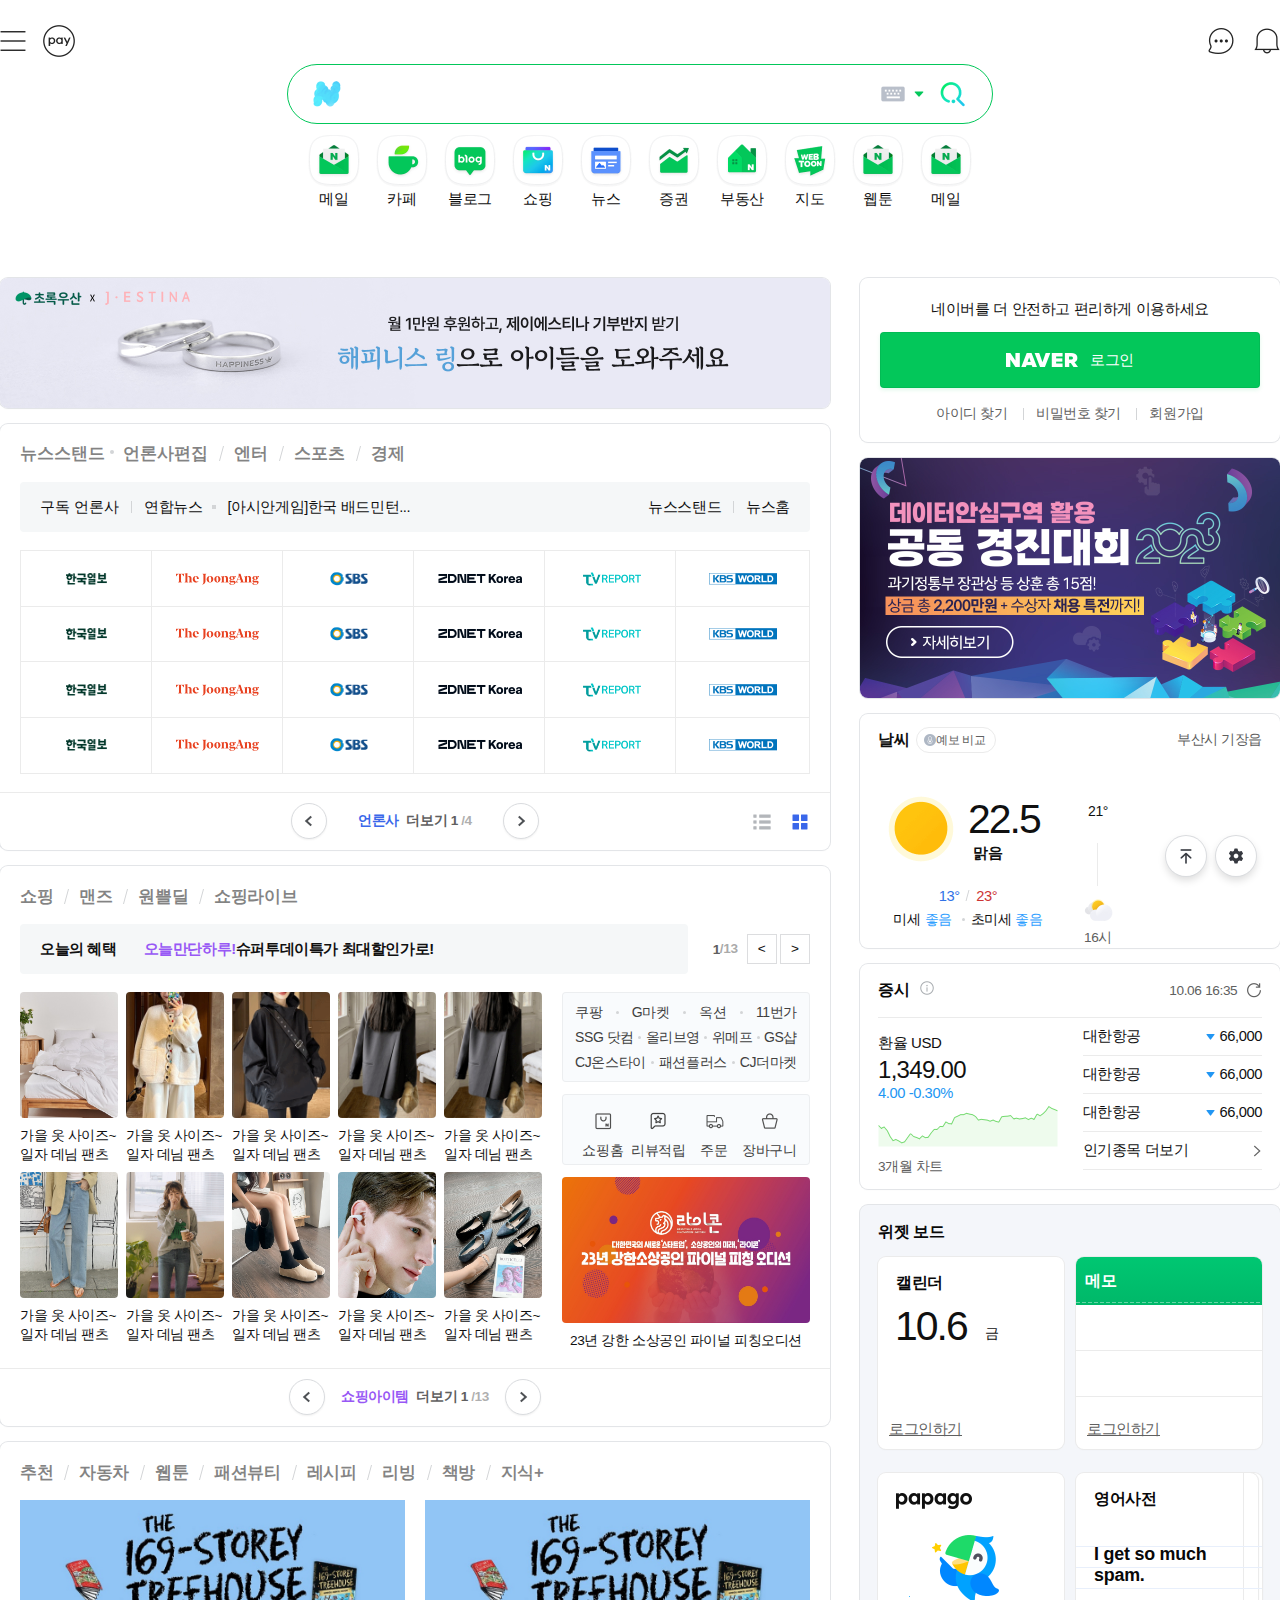
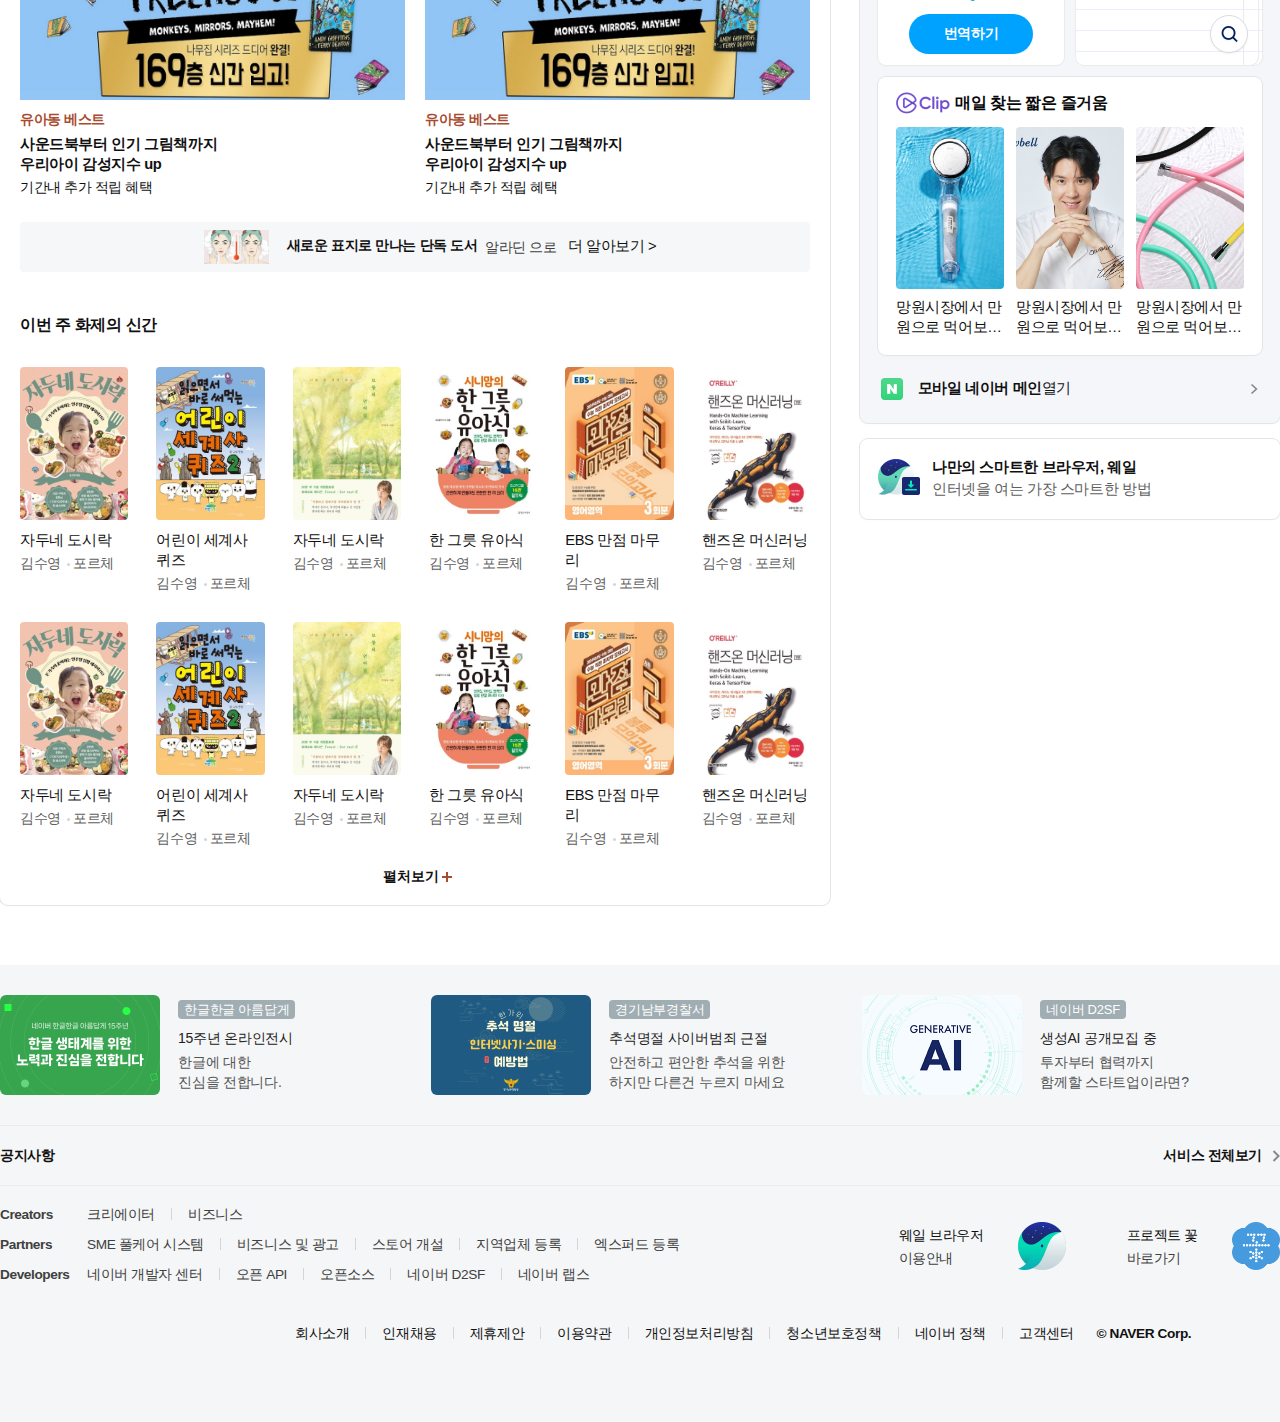
<file: index.html>
<!DOCTYPE html>
<html lang="en">
    <head>
        <meta charset="UTF-8" />
        <meta name="viewport" content="width=device-width, initial-scale=1.0" />
        <link rel="icon" href="./asset/img/naver.ico" type="image/x-icon" />
        <link rel="stylesheet" href="./asset/css/layout.css" />
        <link rel="stylesheet" href="./asset/css//main.css" />
        <title>NAVER</title>
    </head>
    <body>
        <div id="skip-Nav">
            <a href="#main">메인바로가기</a>
        </div>
    </body>

    <header class="header">
        <div class="header-inner">
            <div class="group-search">
                <h1 class="logo">
                    <a href="">
                        <img src="./asset/img/logo.png" alt="네이버로고" />
                    </a>
                </h1>

                <form action="">
                    <fieldset>
                        <legend class="blind">검색</legend>
                        <input type="text" name="" id="" class="input-text" />
                        <button class="btn-keyboard" aria-pressed="false">
                            <span class="blind">가상키보드</span>
                        </button>
                        <button class="btn-help">
                            <span class="blind">도움말</span>
                        </button>
                        <button class="btn-submit">
                            <span class="blind">검색</span>
                        </button>
                    </fieldset>
                </form>
            </div>

            <nav class="gnb">
                <ul class="nav-list">
                    <li class="nav-item">
                        <a href="">
                            <i class="ico-mail"></i>
                            <!-- after, before 추가 할거임 -->
                            <span class="name">메일</span>
                        </a>
                    </li>
                    <li class="nav-item">
                        <a href="">
                            <i class="ico-cafe"></i>
                            <!-- after, before 추가 할거임 -->
                            <span class="name">카페</span>
                        </a>
                    </li>
                    <li class="nav-item">
                        <a href="">
                            <i class="ico-blog"></i>
                            <!-- after, before 추가 할거임 -->
                            <span class="name">블로그</span>
                        </a>
                    </li>
                    <li class="nav-item">
                        <a href="">
                            <i class="ico-shopping"></i>
                            <!-- after, before 추가 할거임 -->
                            <span class="name">쇼핑</span>
                        </a>
                    </li>
                    <li class="nav-item">
                        <a href="">
                            <i class="ico-news"></i>
                            <!-- after, before 추가 할거임 -->
                            <span class="name">뉴스</span>
                        </a>
                    </li>
                    <li class="nav-item">
                        <a href="">
                            <i class="ico-stock"></i>
                            <!-- after, before 추가 할거임 -->
                            <span class="name">증권</span>
                        </a>
                    </li>
                    <li class="nav-item">
                        <a href="">
                            <i class="ico-estate"></i>
                            <!-- after, before 추가 할거임 -->
                            <span class="name">부동산</span>
                        </a>
                    </li>
                    <li class="nav-item">
                        <a href="">
                            <i class="ico-map"></i>
                            <!-- after, before 추가 할거임 -->
                            <span class="name">지도</span>
                        </a>
                    </li>
                    <li class="nav-item">
                        <a href="">
                            <i class="ico-webtoon"></i>
                            <!-- after, before 추가 할거임 -->
                            <span class="name">웹툰</span>
                        </a>
                    </li>
                    <li class="nav-item">
                        <a href="">
                            <i class="ico-mail"></i>
                            <!-- after, before 추가 할거임 -->
                            <span class="name">메일</span>
                        </a>
                    </li>
                </ul>
            </nav>

            <div class="util-area left">
                <button
                    class="btn-menu"
                    aria-haspopup="menu"
                    aria-expanded="false"
                >
                    <span class="blind">메뉴더보기</span>
                </button>
                <a href="" class="btn-pay"
                    ><span class="blind">네이버페이</span></a
                >
            </div>
            <div class="util-area right">
                <button
                    class="btn-talk"
                    aria-haspopup="menu"
                    aria-expanded="false"
                >
                    <span class="blind">네이버톡</span>
                </button>
                <button
                    class="btn-alert"
                    aria-haspopup="menu"
                    aria-haspopup="menu"
                >
                    <span class="blind">알람 및 혜택</span>
                </button>
            </div>
        </div>
    </header>

    <main class="container">
        <div class="col-left">
            <aside class="ad-aside">
                <a href="">
                    <img
                        src="./asset/img/ad1.jpg"
                        alt="광고 1만원 후원하고 아이들을 도와주세요 해피니스"
                    />
                </a>
            </aside>

            <section class="modul-wrap sc-news">
                <div class="group-header">
                    <ul role="tablist">
                        <li class="title" role="presentation">
                            <button role="tab" aria-checked="true">
                                뉴스스탠드
                            </button>
                        </li>
                        <li class="title" role="presentation">
                            <button role="tab" aria-checked="false">
                                언론사편집
                            </button>
                        </li>
                        <li class="sort" role="presentation">
                            <button role="tab" aria-checked="false">
                                엔터
                            </button>
                        </li>
                        <li class="sort" role="presentation">
                            <button role="tab" aria-checked="false">
                                스포츠
                            </button>
                        </li>
                        <li class="sort" role="presentation">
                            <button role="tab" aria-checked="false">
                                경제
                            </button>
                        </li>
                    </ul>
                </div>
                <div class="group-issue">
                    <div class="issue-area1">
                        <button
                            class="btn-all"
                            aria-haspopup="listbox"
                            aria-expanded="false"
                            aria-pressed="false"
                        >
                            구독 언론사
                        </button>
                        <a href="" class="link-media">연합뉴스</a>
                        <a href="" class="link-issue"
                            >[아시안게임]한국 배드민턴...</a
                        >
                    </div>

                    <div class="issue-area2">
                        <a href="">뉴스스탠드</a>
                        <a href="" class="link-home">뉴스홈</a>
                    </div>
                </div>
                <div class="group-news">
                    <ul class="media-list">
                        <li class="media-item">
                            <a href="" aria-disabled="false">
                                <img
                                    src="./asset/img/news1.png"
                                    alt="한국일보"
                                />
                            </a>
                        </li>
                        <li class="media-item">
                            <a href="" aria-disabled="false">
                                <img
                                    src="./asset/img/news2.png"
                                    alt="중앙일보"
                                />
                            </a>
                        </li>
                        <li class="media-item">
                            <a href="" aria-disabled="false">
                                <img src="./asset/img/news3.png" alt="SBS" />
                            </a>
                        </li>
                        <li class="media-item">
                            <a href="" aria-disabled="false">
                                <img
                                    src="./asset/img/news4.png"
                                    alt="투디네tv"
                                />
                            </a>
                        </li>
                        <li class="media-item">
                            <a href="" aria-disabled="false">
                                <img
                                    src="./asset/img/news5.png"
                                    alt="티비리포트"
                                />
                            </a>
                        </li>
                        <li class="media-item">
                            <a href="" aria-disabled="false">
                                <img
                                    src="./asset/img/news6.png"
                                    alt="KBS월드"
                                />
                            </a>
                        </li>
                        <li class="media-item">
                            <a href="" aria-disabled="false">
                                <img
                                    src="./asset/img/news1.png"
                                    alt="한국일보"
                                />
                            </a>
                        </li>
                        <li class="media-item">
                            <a href="" aria-disabled="false">
                                <img
                                    src="./asset/img/news2.png"
                                    alt="중앙일보"
                                />
                            </a>
                        </li>
                        <li class="media-item">
                            <a href="" aria-disabled="false">
                                <img src="./asset/img/news3.png" alt="SBS" />
                            </a>
                        </li>
                        <li class="media-item">
                            <a href="" aria-disabled="false">
                                <img
                                    src="./asset/img/news4.png"
                                    alt="투디네tv"
                                />
                            </a>
                        </li>
                        <li class="media-item">
                            <a href="" aria-disabled="false">
                                <img
                                    src="./asset/img/news5.png"
                                    alt="티비리포트"
                                />
                            </a>
                        </li>
                        <li class="media-item">
                            <a href="" aria-disabled="false">
                                <img
                                    src="./asset/img/news6.png"
                                    alt="KBS월드"
                                />
                            </a>
                        </li>
                        <li class="media-item">
                            <a href="" aria-disabled="false">
                                <img
                                    src="./asset/img/news1.png"
                                    alt="한국일보"
                                />
                            </a>
                        </li>
                        <li class="media-item">
                            <a href="" aria-disabled="false">
                                <img
                                    src="./asset/img/news2.png"
                                    alt="중앙일보"
                                />
                            </a>
                        </li>
                        <li class="media-item">
                            <a href="" aria-disabled="false">
                                <img src="./asset/img/news3.png" alt="SBS" />
                            </a>
                        </li>
                        <li class="media-item">
                            <a href="" aria-disabled="false">
                                <img
                                    src="./asset/img/news4.png"
                                    alt="투디네tv"
                                />
                            </a>
                        </li>
                        <li class="media-item">
                            <a href="" aria-disabled="false">
                                <img
                                    src="./asset/img/news5.png"
                                    alt="티비리포트"
                                />
                            </a>
                        </li>
                        <li class="media-item">
                            <a href="" aria-disabled="false">
                                <img
                                    src="./asset/img/news6.png"
                                    alt="KBS월드"
                                />
                            </a>
                        </li>
                        <li class="media-item">
                            <a href="" aria-disabled="false">
                                <img
                                    src="./asset/img/news1.png"
                                    alt="한국일보"
                                />
                            </a>
                        </li>
                        <li class="media-item">
                            <a href="" aria-disabled="false">
                                <img
                                    src="./asset/img/news2.png"
                                    alt="중앙일보"
                                />
                            </a>
                        </li>
                        <li class="media-item">
                            <a href="" aria-disabled="false">
                                <img src="./asset/img/news3.png" alt="SBS" />
                            </a>
                        </li>
                        <li class="media-item">
                            <a href="" aria-disabled="false">
                                <img
                                    src="./asset/img/news4.png"
                                    alt="투디네tv"
                                />
                            </a>
                        </li>
                        <li class="media-item">
                            <a href="" aria-disabled="false">
                                <img
                                    src="./asset/img/news5.png"
                                    alt="티비리포트"
                                />
                            </a>
                        </li>
                        <li class="media-item">
                            <a href="" aria-disabled="false">
                                <img
                                    src="./asset/img/news6.png"
                                    alt="KBS월드"
                                />
                            </a>
                        </li>
                    </ul>

                    <!-- 새로 -->
                    <i class="vt-line vt1"></i>
                    <i class="vt-line vt2"></i>
                    <i class="vt-line vt3"> </i>
                    <i class="vt-line vt4"></i>
                    <i class="vt-line vt5"></i>
                    <!-- 가로 -->
                    <i class="hr-line hr1"></i>
                    <i class="hr-line hr2"></i>
                    <i class="hr-line hr3"></i>
                </div>
                <div class="group-control">
                    <div class="control-area">
                        <button class="btn-prev">
                            <span class="blind">이전슬라이드</span>
                        </button>

                        <div class="more-box">
                            <span class="media">언론사</span> 더보기
                            <span class="current"
                                >1<span class="blind">페이지</span></span
                            >
                            <span class="total"
                                ><span class="blind">전체</span>/4</span
                            >
                        </div>

                        <button class="btn-next">
                            <span class="blind">다음슬라이드</span>
                        </button>
                    </div>
                    <div class="set-area" role="radiogroup">
                        <button
                            class="btn-list"
                            role="radio"
                            aria-checked="false"
                        >
                            <span class="blind">리스트형</span>
                        </button>
                        <button
                            class="btn-thumb"
                            role="radio"
                            aria-checked="true"
                        >
                            <span class="blind">썸네일형</span>
                        </button>
                    </div>
                </div>
            </section>

            <section class="modul-wrap sc-shop">
                <div class="group-header">
                    <ul role="tablist">
                        <li role="presentation">
                            <a href="" role="tab" aria-selected="true">쇼핑</a>
                        </li>
                        <li role="presentation">
                            <a href="" role="tab" aria-selected="false">맨즈</a>
                        </li>
                        <li role="presentation">
                            <a href="" role="tab" aria-selected="false"
                                >원쁠딜</a
                            >
                        </li>
                        <li role="presentation">
                            <a href="" role="tab" aria-selected="false"
                                >쇼핑라이브</a
                            >
                        </li>
                    </ul>
                </div>

                <div class="shop-area">
                    <div class="shop-box left">
                        <span>오늘의 혜택</span>
                        <a href=""
                            ><span>오늘만단하루!</span>슈퍼투데이특가
                            최대할인가로!</a
                        >
                    </div>
                    <div class="shop-box right">
                        <span class="current">
                            1 <span class="blind">페이지 </span></span
                        >
                        <span class="total">
                            <span class="blind">전체</span> /13
                        </span>

                        <div class="more-box">
                            <button class="prev">
                                <
                                <span class="blind">이전페이지</span>
                            </button>
                            <button class="next">
                                >
                                <span class="blind">다음페이지</span>
                            </button>
                        </div>
                    </div>
                </div>

                <section class="sc-shoplist">
                    <div class="shopbox-inner">
                        <ul class="shop-list">
                            <li class="shop-item">
                                <a href="">
                                    <img
                                        src="./asset/img/shop1.jpg"
                                        alt="가을옷 일자데님 바지사진가을옷 일자데님 바지사진"
                                    />
                                    <div class="name-box">
                                        <span class="name">
                                            가을 옷 사이즈~
                                        </span>
                                        <span class="name">
                                            일자 데님 팬츠
                                        </span>
                                    </div>
                                </a>
                            </li>
                            <li class="shop-item">
                                <a href="">
                                    <img
                                        src="./asset/img/shop2.jpg"
                                        alt="가을옷 일자데님 바지사진"
                                    />
                                    <div class="name-box">
                                        <span class="name">
                                            가을 옷 사이즈~
                                        </span>
                                        <span class="name">
                                            일자 데님 팬츠
                                        </span>
                                    </div>
                                </a>
                            </li>
                            <li class="shop-item">
                                <a href="">
                                    <img
                                        src="./asset/img/shop3.jpg"
                                        alt="가을옷 일자데님 바지사진"
                                    />
                                    <div class="name-box">
                                        <span class="name">
                                            가을 옷 사이즈~
                                        </span>
                                        <span class="name">
                                            일자 데님 팬츠
                                        </span>
                                    </div>
                                </a>
                            </li>
                            <li class="shop-item">
                                <a href="">
                                    <img
                                        src="./asset/img/shop4.jpg"
                                        alt="가을옷 일자데님 바지사진"
                                    />
                                    <div class="name-box">
                                        <span class="name">
                                            가을 옷 사이즈~
                                        </span>
                                        <span class="name">
                                            일자 데님 팬츠
                                        </span>
                                    </div>
                                </a>
                            </li>
                            <li class="shop-item">
                                <a href="">
                                    <img
                                        src="./asset/img/shop4.jpg"
                                        alt="가을옷 일자데님 바지사진"
                                    />
                                    <div class="name-box">
                                        <span class="name">
                                            가을 옷 사이즈~
                                        </span>
                                        <span class="name">
                                            일자 데님 팬츠
                                        </span>
                                    </div>
                                </a>
                            </li>
                            <li class="shop-item">
                                <a href="">
                                    <img
                                        src="./asset/img/shop6.jpg"
                                        alt="가을옷 일자데님 바지사진"
                                    />
                                    <div class="name-box">
                                        <span class="name">
                                            가을 옷 사이즈~
                                        </span>
                                        <span class="name">
                                            일자 데님 팬츠
                                        </span>
                                    </div>
                                </a>
                            </li>
                            <li class="shop-item">
                                <a href="">
                                    <img
                                        src="./asset/img/shop7.jpg"
                                        alt="가을옷 일자데님 바지사진"
                                    />
                                    <div class="name-box">
                                        <span class="name">
                                            가을 옷 사이즈~
                                        </span>
                                        <span class="name">
                                            일자 데님 팬츠
                                        </span>
                                    </div>
                                </a>
                            </li>
                            <li class="shop-item">
                                <a href="">
                                    <img
                                        src="./asset/img/shop8.jpg"
                                        alt="가을옷 일자데님 바지사진"
                                    />
                                    <div class="name-box">
                                        <span class="name">
                                            가을 옷 사이즈~
                                        </span>
                                        <span class="name">
                                            일자 데님 팬츠
                                        </span>
                                    </div>
                                </a>
                            </li>
                            <li class="shop-item">
                                <a href="">
                                    <img
                                        src="./asset/img/shop9.jpg"
                                        alt="가을옷 일자데님 바지사진"
                                    />
                                    <div class="name-box">
                                        <span class="name">
                                            가을 옷 사이즈~
                                        </span>
                                        <span class="name">
                                            일자 데님 팬츠
                                        </span>
                                    </div>
                                </a>
                            </li>
                            <li class="shop-item">
                                <a href="">
                                    <img
                                        src="./asset/img/shop10.jpg"
                                        alt="가을옷 일자데님 바지사진"
                                    />
                                    <div class="name-box">
                                        <span class="name">
                                            가을 옷 사이즈~
                                        </span>
                                        <span class="name">
                                            일자 데님 팬츠
                                        </span>
                                    </div>
                                </a>
                            </li>
                        </ul>
                    </div>

                    <div class="shoplist-area">
                        <div class="modul-layout2 shop-box1">
                            <span class="blind">몰 바로가기</span>
                            <div class="moll-area">
                                <a href="">쿠팡</a>
                                <span></span>
                                <a href="">G마켓</a>
                                <span></span>
                                <a href="">옥션</a>
                                <span></span>
                                <a href="">11번가</a>
                            </div>
                            <div class="moll-area">
                                <a href="">SSG 닷컴</a>
                                <span></span>
                                <a href="">올리브영</a>
                                <span></span>
                                <a href="">위메프</a>
                                <span></span>
                                <a href="">GS샵</a>
                            </div>
                            <div class="moll-area">
                                <a href="">CJ온스타이</a>
                                <span></span>
                                <a href="">패션플러스</a>
                                <span></span>
                                <a href="">CJ더마켓</a>
                            </div>
                        </div>
                        <div class="modul-layout2 shop-box2">
                            <ul class="spbox-list">
                                <li class="spbox-item">
                                    <a href="">
                                        <i class="ico-home"></i>
                                        <span class="name">쇼핑홈</span>
                                    </a>
                                </li>
                                <li class="spbox-item">
                                    <a href="">
                                        <i class="ico-review"></i>
                                        <span class="name">리뷰적립</span>
                                    </a>
                                </li>
                                <li class="spbox-item">
                                    <a href="">
                                        <i class="ico-order"></i>
                                        <span class="name">주문</span>
                                    </a>
                                </li>
                                <li class="spbox-item">
                                    <a href="">
                                        <i class="ico-buket"></i>
                                        <span class="name">장바구니</span>
                                    </a>
                                </li>
                            </ul>
                        </div>

                        <aside class="ad-aside2">
                            <a href="">
                                <img
                                    src="./asset/img/ad3.jpg"
                                    alt="소상공인 오디션 이미지"
                                />
                                <span class="name"
                                    >23년 강한 소상공인 파이널 피칭오디션</span
                                >
                            </a>
                        </aside>
                    </div>
                </section>

                <div class="shop-control">
                    <button class="btn-prev">
                        <span class="blind">이전버튼</span>
                    </button>
                    <div class="control-wrap">
                        <span class="shop-color">쇼핑아이템</span>
                        <span class="shop-color2">더보기</span>
                        <span class="current">
                            1
                            <span class="blind">페이지</span>
                        </span>
                        <span class="total">
                            <span class="blind">전체</span>
                            /13
                        </span>
                    </div>

                    <button class="btn-next">
                        <span class="blind">다음버튼</span>
                    </button>
                </div>
            </section>

            <section class="modul-wrap sc-contents">
                <div class="group-header">
                    <ul role="tablist">
                        <li role="presentation">
                            <a href="" aria-selected="false" role="tab">추천</a>
                        </li>
                        <li role="presentation">
                            <a href="" aria-selected="false" role="tab"
                                >자동차</a
                            >
                        </li>
                        <li role="presentation">
                            <a href="" aria-selected="false" role="tab">웹툰</a>
                        </li>
                        <li role="presentation">
                            <a href="" aria-selected="false" role="tab"
                                >패션뷰티</a
                            >
                        </li>
                        <li role="presentation">
                            <a href="" aria-selected="false" role="tab"
                                >레시피</a
                            >
                        </li>
                        <li role="presentation">
                            <a href="" aria-selected="false" role="tab">리빙</a>
                        </li>
                        <li role="presentation">
                            <a href="" aria-selected="true" role="tab">책방</a>
                        </li>
                        <li role="presentation">
                            <a href="" aria-selected="false" role="tab"
                                >지식+</a
                            >
                        </li>
                    </ul>
                </div>

                <div class="book-area">
                    <ul class="book-list">
                        <li class="book-item">
                            <a href="" class="link-book">
                                <img
                                    src="./asset/img/book1.jpg"
                                    class="book-img"
                                    alt="유아 인기그림책 광고 이미지"
                                />
                                <span class="name-top">유아동 베스트</span>
                                <strong
                                    >사운드북부터 인기 그림책까지 <br />우리아이
                                    감성지수 up</strong
                                >
                                <span class="name-bottom"
                                    >기간내 추가 적립 혜택</span
                                >
                            </a>
                        </li>
                        <li class="book-item">
                            <a href="" class="link-book">
                                <img
                                    src="./asset/img/book1.jpg"
                                    class="book-img"
                                    alt="유아 인기그림책 광고 이미지"
                                />

                                <span class="name-top">유아동 베스트</span>
                                <strong
                                    >사운드북부터 인기 그림책까지 <br />우리아이
                                    감성지수 up</strong
                                >
                                <span class="name-bottom"
                                    >기간내 추가 적립 혜택</span
                                >
                            </a>
                        </li>
                    </ul>

                    <div class="more-book">
                        <div class="more-img">
                            <img
                                src="./asset/img/bookmore.jpg"
                                alt="알라딘 광고 이미지"
                            />
                        </div>
                        <div class="book-box">
                            <a href="">
                                <strong>새로운 표지로 만나는 단독 도서</strong>
                                <span> 알라딘 으로 </span>
                            </a>
                        </div>

                        <a href="" class="link-more"> 더 알아보기 ></a>
                    </div>
                </div>

                <div class="hbook-area">
                    <div class="group-header">
                        <strong>이번 주 화제의 신간</strong>
                    </div>

                    <ul class="hbook-list">
                        <li class="hbook-item">
                            <a href="" class="link-book">
                                <img
                                    src="./asset/img/booklist1.jpg"
                                    class="hbook-img"
                                    alt="자두네 도시락 표지 이미지"
                                />
                                <strong>자두네 도시락</strong>
                                <span class="name">
                                    김수영 <span class="name2">포르체</span>
                                </span>
                            </a>
                        </li>
                        <li class="hbook-item">
                            <a href="" class="link-book">
                                <img
                                    src="./asset/img/booklist2.jpg"
                                    class="hbook-img"
                                    alt="어린이 세계사 퀴즈 표지 이미지"
                                />
                                <strong>어린이 세계사 퀴즈</strong>
                                <span class="name">
                                    김수영 <span class="name2">포르체</span>
                                </span>
                            </a>
                        </li>
                        <li class="hbook-item">
                            <a href="" class="link-book">
                                <img
                                    src="./asset/img/booklist3.jpg"
                                    class="hbook-img"
                                    alt="자두네 도시락 표지이미지"
                                />
                                <strong>자두네 도시락</strong>
                                <span class="name">
                                    김수영 <span class="name2">포르체</span>
                                </span>
                            </a>
                        </li>
                        <li class="hbook-item">
                            <a href="" class="link-book">
                                <img
                                    src="./asset/img/booklist4.jpg"
                                    class="hbook-img"
                                    alt="한 그릇 유아식 표지 이미지"
                                />
                                <strong>한 그릇 유아식</strong>
                                <span class="name">
                                    김수영 <span class="name2">포르체</span>
                                </span>
                            </a>
                        </li>
                        <li class="hbook-item">
                            <a href="" class="link-book">
                                <img
                                    src="./asset/img/booklist5.jpg"
                                    class="hbook-img"
                                    alt="이비애스 만점 마무리 표지 이미지"
                                />
                                <strong>EBS 만점 마무리</strong>
                                <span class="name">
                                    김수영 <span class="name2">포르체</span>
                                </span>
                            </a>
                        </li>
                        <li class="hbook-item">
                            <a href="" class="link-book">
                                <img
                                    src="./asset/img/booklist6.jpg"
                                    class="hbook-img"
                                    alt="핸즈온 머신러닝 표지 이미지"
                                />
                                <strong>핸즈온 머신러닝</strong>
                                <span class="name">
                                    김수영 <span class="name2">포르체</span>
                                </span>
                            </a>
                        </li>
                        <li class="hbook-item">
                            <a href="" class="link-book">
                                <img
                                    src="./asset/img/booklist1.jpg"
                                    class="hbook-img"
                                    alt="자두네 도시락 표지 이미지"
                                />
                                <strong>자두네 도시락</strong>
                                <span class="name">
                                    김수영 <span class="name2">포르체</span>
                                </span>
                            </a>
                        </li>
                        <li class="hbook-item">
                            <a href="" class="link-book">
                                <img
                                    src="./asset/img/booklist2.jpg"
                                    class="hbook-img"
                                    alt="어린이 세계사 퀴즈 표지 이미지"
                                />
                                <strong>어린이 세계사 퀴즈</strong>
                                <span class="name">
                                    김수영 <span class="name2">포르체</span>
                                </span>
                            </a>
                        </li>
                        <li class="hbook-item">
                            <a href="" class="link-book">
                                <img
                                    src="./asset/img/booklist3.jpg"
                                    class="hbook-img"
                                    alt=""
                                />
                                <strong>자두네 도시락</strong>
                                <span class="name">
                                    김수영 <span class="name2">포르체</span>
                                </span>
                            </a>
                        </li>
                        <li class="hbook-item">
                            <a href="" class="link-book">
                                <img
                                    src="./asset/img/booklist4.jpg"
                                    class="hbook-img"
                                    alt="한 그릇 유아식 표지 이미지"
                                />
                                <strong>한 그릇 유아식</strong>
                                <span class="name">
                                    김수영 <span class="name2">포르체</span>
                                </span>
                            </a>
                        </li>
                        <li class="hbook-item">
                            <a href="" class="link-book">
                                <img
                                    src="./asset/img/booklist5.jpg"
                                    class="hbook-img"
                                    alt="이비애스 만점 마무리 표지 이미지"
                                />
                                <strong>EBS 만점 마무리</strong>
                                <span class="name">
                                    김수영 <span class="name2">포르체</span>
                                </span>
                            </a>
                        </li>
                        <li class="hbook-item">
                            <a href="" class="link-book">
                                <img
                                    src="./asset/img/booklist6.jpg"
                                    class="hbook-img"
                                    alt="핸즈온 머신러닝 표지 이미지"
                                />
                                <strong>핸즈온 머신러닝</strong>
                                <span class="name">
                                    김수영 <span class="name2">포르체</span>
                                </span>
                            </a>
                        </li>
                    </ul>

                    <div class="control-book">
                        <button class="btn-more">
                            펼처보기
                            <i class="ico-plus"></i>
                        </button>
                    </div>
                </div>
            </section>
        </div>

        <div class="col-right">
            <section class="modul-wrap sc-login">
                <h2 class="blind">로그인</h2>
                <p class="login-msg">
                    네이버를 더 안전하고 편리하게 이용하세요
                </p>
                <a href="" class="btn-login">
                    <span class="blind">네이버</span>로그인
                </a>

                <div class="login-area">
                    <a href="" class="link-ifind">아이디 찾기</a>
                    <a href="" class="link-pfind">비밀번호 찾기</a>
                    <a href="" class="link-join">회원가입</a>
                </div>
            </section>

            <aside class="ad-aside">
                <a href="">
                    <img
                        src="./asset/img/ad2.jpg"
                        alt="데이터 안심구역 공동경진대회 이미지"
                    />
                </a>
            </aside>

            <section class="modul-wrap group-weather">
                <div class="group-header">
                    <div class="left">
                        <a href="" class="link-weather"> 날씨 </a>
                        <a href="" class="link-weather2"> 예보 비교 </a>
                        <span>부산시 기장읍</span>
                    </div>
                </div>
                <div class="weather-area">
                    <div class="weather-info1">
                        <a href="" class="weather-detail">
                            <div class="link-left"></div>
                            <div class="link-right">
                                <span>22.5</span>
                                <span class="other-size">맑음</span>
                            </div>
                        </a>
                        <a href="" class="weather-detail2">
                            <span class="weather-left">
                                <span class="blind">최저기온</span>
                                13°
                            </span>
                            <span class="weather-right">
                                <span class="blind">최고기온</span>
                                23°
                            </span>
                        </a>

                        <a href="" class="weather-detail3">
                            <span>미세<span class="situation">좋음</span></span>
                            <span
                                >초미세<span class="situation">좋음</span></span
                            >
                        </a>
                    </div>
                    <div class="weather-info2">
                        <!-- 그래프 추가보완예정 -->
                        <a href="" class="weather-detail">
                            <div class="weather-graph">
                                <canvas
                                    width="180"
                                    height="37"
                                    style="
                                        min-width: 100%;
                                        min-height: 100%;
                                        max-width: 100%;
                                        max-height: 100%;
                                    "
                                ></canvas>

                                <ul class="weather-list">
                                    <li class="weather-item">
                                        <div class="itme-top">21°</div>
                                        <div class="item-middle"></div>
                                        <div class="item-bottom">16시</div>
                                    </li>
                                </ul>
                            </div>
                        </a>
                    </div>
                </div>
            </section>

            <section class="modul-wrap group-stock">
                <div class="stock-area">
                    <div class="stock-left">
                        <a href="" class="link-stock">증시</a>
                        <button
                            class="btn-info"
                            aria-expanded="false"
                            aria-pressed="false"
                        >
                            <span class="blind">정보 더보기</span>
                        </button>
                    </div>

                    <div class="stock-time">
                        <span>10.06</span>
                        <span>16:35</span>
                        <button class="btn-re">
                            <span class="blind">새로고침</span>
                        </button>
                    </div>
                </div>

                <div class="stock-area2">
                    <div class="stock-infobox left">
                        <a href="">
                            <span>환율 USD</span>
                            <span>1,349.00</span>
                            <span>4.00 -0.30%</span>
                            <span>
                                <img
                                    src="./asset/img/stock.png"
                                    alt="3개월 차트 이미지"
                                />
                            </span>
                            <span>3개월 차트</span>
                        </a>
                    </div>
                    <div class="stock-infobox right">
                        <ul class="stock-list">
                            <li class="stock-item">
                                <a href="">
                                    <span class="stock-name">대한항공</span>

                                    <span class="stock-number">
                                        <i class="ico-stock"></i>
                                        66,000<span class="blind"
                                            >하락</span
                                        ></span
                                    >
                                </a>
                            </li>
                            <li class="stock-item">
                                <a href="">
                                    <span class="stock-name">대한항공</span>
                                    <span class="stock-number">
                                        <i class="ico-stock"></i>
                                        66,000<span class="blind"
                                            >하락</span
                                        ></span
                                    >
                                </a>
                            </li>
                            <li class="stock-item">
                                <a href="">
                                    <span class="stock-name">대한항공</span>

                                    <span class="stock-number">
                                        <i class="ico-stock"></i>
                                        66,000<span class="blind"
                                            >하락</span
                                        ></span
                                    >
                                </a>
                            </li>
                            <li class="stock-item">
                                <a href="" class="link-more">
                                    인기종목 더보기
                                </a>
                            </li>
                        </ul>
                    </div>
                </div>
            </section>

            <section class="modul-wrap group-widget">
                <h2>위젯 보드</h2>
                <ul class="widget-list">
                    <li class="widget-item calender">
                        <a href="" class="widget-area">
                            <span class="widget-top">캘린더</span>
                            <span class="widget-mid"
                                >10.6 <span class="sub">금</span></span
                            >
                            <a href="" class="link-login">로그인하기</a>
                        </a>
                    </li>
                    <!-- ㅜㅜㅜ여기 자꾸 결과이상해짐 ㅠㅠㅠㅠㅠㅠ -->
                    <li class="widget-item widget">
                        <a href="">
                            <div class="memo-header">메모</div>
                            <ul class="memo-list">
                                <li class="memo-item"></li>
                                <li class="memo-item"></li>
                                <li>
                                    <a href="" class="link-login">로그인하기</a>
                                </li>
                            </ul>
                        </a>
                    </li>

                    <li class="widget-item papago">
                        <span class="blind">papago</span>
                        <a href="">
                            <i class="ico-papapologo"></i>
                            <i class="ico-papapoimg"></i>
                            <span> 번역하기 </span>
                        </a>
                    </li>

                    <li class="widget-item dictionary">
                        <span class="blind">영어사전</span>
                        <a href="">
                            <span>영어사전</span>
                            <span>I get so much spam.</span>
                            <a class="btn-search" aria-label="단어 검색하기">
                            </a>
                        </a>
                    </li>
                </ul>

                <div class="modul-wrap group-joy">
                    <div class="group-header">
                        <i><span class="blind">Clip</span></i>
                        <span class="ment">매일 찾는 짧은 즐거움</span>
                    </div>
                    <ul class="joy-list">
                        <li class="joy-item">
                            <a href="">
                                <img
                                    src="./asset/img/joy1.jpg"
                                    alt="샤워기 광고이미지"
                                />
                                <span
                                    >망원시장에서 만원으로 먹어보기 정말
                                    맛있다!</span
                                >
                            </a>
                        </li>
                        <li class="joy-item">
                            <a href="">
                                <img
                                    src="./asset/img/joy2.jpg"
                                    alt="샤워기 광고이미지"
                                />
                                <span
                                    >망원시장에서 만원으로 먹어보기 정말
                                    맛있다!</span
                                >
                            </a>
                        </li>
                        <li class="joy-item">
                            <a href="">
                                <img
                                    src="./asset/img/joy3.jpg"
                                    alt="샤워기 호스줄 이미지"
                                />
                                <span
                                    >망원시장에서 만원으로 먹어보기 정말
                                    맛있다!</span
                                >
                            </a>
                        </li>
                    </ul>
                </div>

                <a class="link-mobile">
                    <span class="ico-mobile">
                        <em>모바일 네이버 메인</em>열기</span
                    >
                </a>
            </section>

            <section class="modul-wrap group-whale">
                <a href="" class="link-whale">
                    <i class="ico-whale"></i>
                    <div class="whale-text">
                        <p>나만의 스마트한 브라우저, 웨일</p>
                        <p>인터넷을 여는 가장 스마트한 방법</p>
                    </div>
                </a>
            </section>
        </div>
    </main>

    <div class="set-link">
        <a href="" class="link-top" aria-pressed="false">
            <span class="blind">최상단으로 이동</span>
        </a>
        <a
            href=""
            class="link-setting"
            aria-haspopup="true"
            aria-expanded="false"
            aria-pressed="false"
        >
            <span class="blind">환경설정</span>
        </a>
    </div>
    <footer class="footer">
        <div class="footer-inner">
            <div class="nbanner-area">
                <div class="public left">
                    <img
                        src="./asset/img/public-left.png"
                        alt="네이버 한글날 기념 이미지"
                    />
                    <div class="right-text">
                        <em>한글한글 아름답게</em>
                        <strong>15주년 온라인전시</strong>
                        <p>한글에 대한 <br />진심을 전합니다.</p>
                    </div>
                </div>
                <div class="public mid">
                    <img
                        src="./asset/img/public-mid.png"
                        alt="네이버 사이버범죄근절 이미지"
                    />
                    <div class="right-text">
                        <em>경기남부경찰서</em>
                        <strong>추석명절 사이버범죄 근절</strong>
                        <p>
                            안전하고 편안한 추석을 위한<br />하지만 다른건
                            누르지 마세요
                        </p>
                    </div>
                </div>
                <div class="public right">
                    <img
                        src="./asset/img/public-right.png"
                        alt="스타트업 AI공개모집 이미지"
                    />
                    <div class="right-text">
                        <em>네이버 D2SF</em>
                        <strong>생성AI 공개모집 중</strong>
                        <p>투자부터 협력까지<br />함께할 스타트업이라면?</p>
                    </div>
                </div>
            </div>

            <div class="notice-area">
                <a href="" class="link-notice">공지사항</a>
                <a href="" class="link-service"> 서비스 전체보기 </a>
            </div>
            <div class="aside-area">
                <div class="partner-box-wrap">
                    <div class="partner-box">
                        <h3>Creators</h3>
                        <a href="" class="link-partner">크리에이터</a>
                        <a href="" class="link-partner">비즈니스</a>
                    </div>
                    <div class="partner-box">
                        <h3>Partners</h3>
                        <a href="" class="link-partner">SME 풀케어 시스템</a>
                        <a href="" class="link-partner">비즈니스 및 광고</a>
                        <a href="" class="link-partner">스토어 개설</a>
                        <a href="" class="link-partner">지역업체 등록</a>
                        <a href="" class="link-partner">엑스퍼드 등록</a>
                    </div>
                    <div class="partner-box">
                        <h3>Developers</h3>
                        <a href="" class="link-partner">네이버 개발자 센터</a>
                        <a href="" class="link-partner">오픈 API</a>
                        <a href="" class="link-partner">오픈소스</a>
                        <a href="" class="link-partner">네이버 D2SF</a>
                        <a href="" class="link-partner">네이버 랩스</a>
                    </div>
                </div>
                <div class="service-box-wrap">
                    <div class="service-box">
                        <div class="service-left">
                            <strong>웨일 브라우저</strong>
                            <span>이용안내</span>
                        </div>
                        <div class="service-right">
                            <img
                                src="./asset/img/service1.png"
                                alt="웨일 브라우저 이미지"
                            />
                        </div>
                    </div>
                    <div class="service-box">
                        <div class="service-left">
                            <strong>프로젝트 꽃</strong>
                            <span>바로가기</span>
                        </div>
                        <div class="service-right">
                            <img
                                src="./asset/img/service2.png"
                                alt="프로젝트 꽃 이미지"
                            />
                        </div>
                    </div>
                </div>
            </div>
            <div class="corp-area">
                <h3 class="blind">네이버 정책 및 약관</h3>
                <ul class="corp-list">
                    <li class="corp-item"><a href="">회사소개</a></li>
                    <li class="corp-item"><a href="">인재채용</a></li>
                    <li class="corp-item"><a href="">제휴제안</a></li>
                    <li class="corp-item"><a href="">이용약관</a></li>
                    <li class="corp-item"><a href="">개인정보처리방침</a></li>
                    <li class="corp-item"><a href="">청소년보호정책</a></li>
                    <li class="corp-item"><a href="">네이버 정책</a></li>
                    <li class="corp-item"><a href="">고객센터</a></li>
                </ul>

                <address class="addr">
                    <a href="">&copy; NAVER Corp.</a>
                </address>
            </div>
        </div>
    </footer>
</html>
</file>
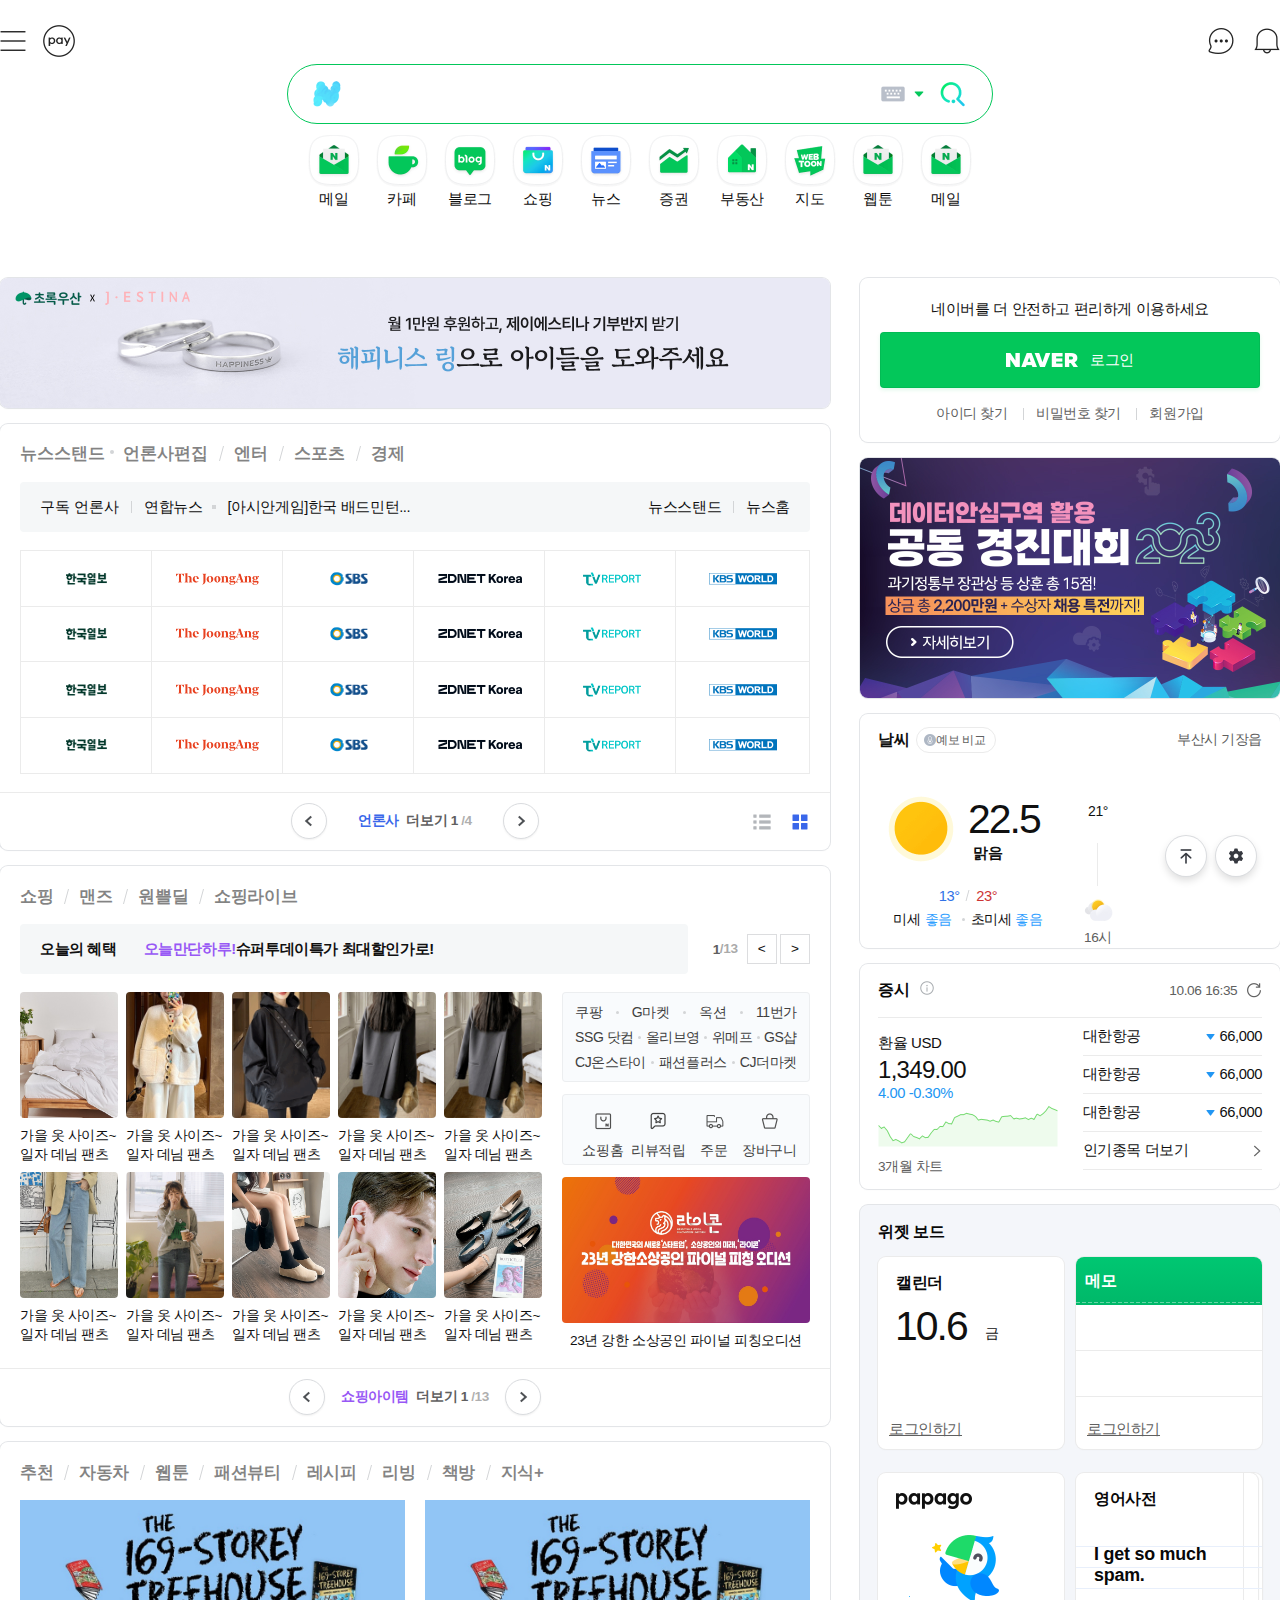
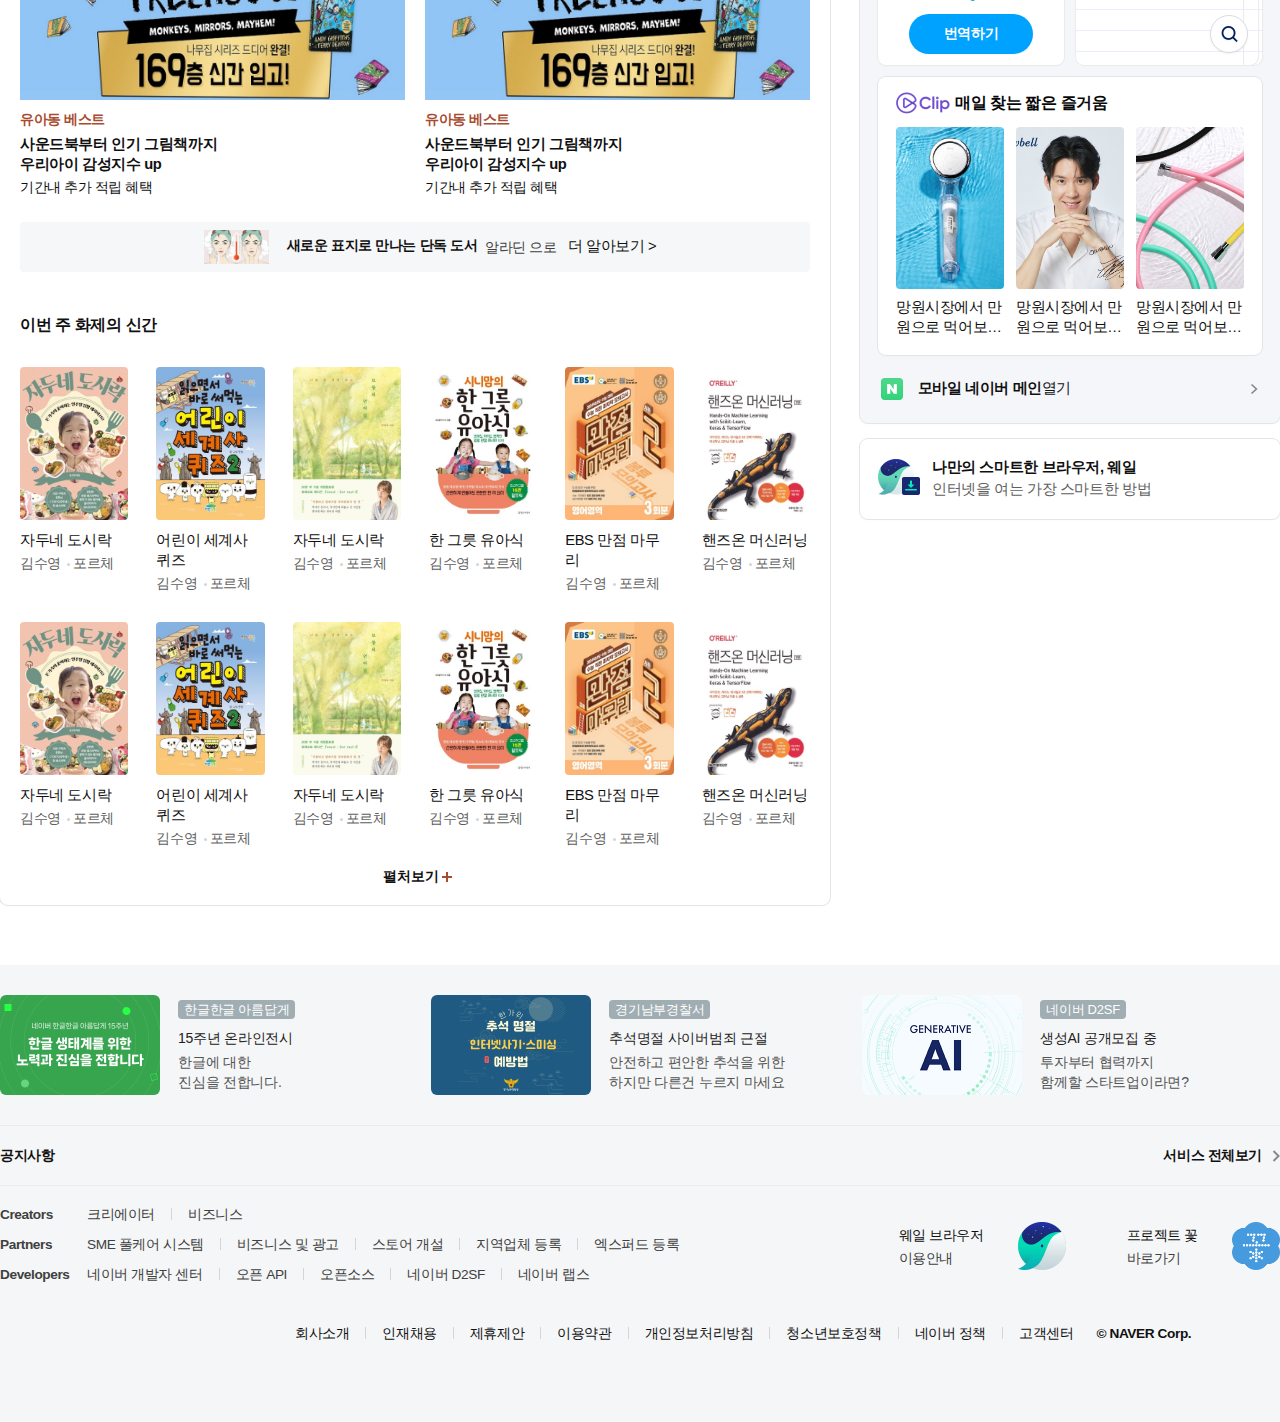
<file: index3.html>
<!DOCTYPE html>
<html lang="en">
    <head>
        <meta charset="UTF-8" />
        <meta name="viewport" content="width=device-width, initial-scale=1.0" />
        <link rel="icon" href="./asset/img/naver.ico" type="image/x-icon" />
        <link rel="stylesheet" href="./asset/css/layout.css" />
        <link rel="stylesheet" href="./asset/css//main.css" />
        <title>NAVER</title>
    </head>
    <body>
        <div id="skip-Nav">
            <a href="#main">메인바로가기</a>
        </div>
    </body>

    <header class="header">
        <div class="header-inner">
            <div class="group-search">
                <h1 class="logo">
                    <a href="">
                        <img src="./asset/img/logo.png" alt="네이버로고" />
                    </a>
                </h1>

                <form action="">
                    <fieldset>
                        <legend class="blind">검색</legend>
                        <input type="text" name="" id="" class="input-text" />
                        <button class="btn-keyboard" aria-pressed="false">
                            <span class="blind">가상키보드</span>
                        </button>
                        <button class="btn-help">
                            <span class="blind">도움말</span>
                        </button>
                        <button class="btn-submit">
                            <span class="blind">검색</span>
                        </button>
                    </fieldset>
                </form>
            </div>

            <nav class="gnb">
                <ul class="nav-list">
                    <li class="nav-item">
                        <a href="">
                            <i class="ico-mail"></i>
                            <!-- after, before 추가 할거임 -->
                            <span class="name">메일</span>
                        </a>
                    </li>
                    <li class="nav-item">
                        <a href="">
                            <i class="ico-cafe"></i>
                            <!-- after, before 추가 할거임 -->
                            <span class="name">카페</span>
                        </a>
                    </li>
                    <li class="nav-item">
                        <a href="">
                            <i class="ico-blog"></i>
                            <!-- after, before 추가 할거임 -->
                            <span class="name">블로그</span>
                        </a>
                    </li>
                    <li class="nav-item">
                        <a href="">
                            <i class="ico-shopping"></i>
                            <!-- after, before 추가 할거임 -->
                            <span class="name">쇼핑</span>
                        </a>
                    </li>
                    <li class="nav-item">
                        <a href="">
                            <i class="ico-news"></i>
                            <!-- after, before 추가 할거임 -->
                            <span class="name">뉴스</span>
                        </a>
                    </li>
                    <li class="nav-item">
                        <a href="">
                            <i class="ico-stock"></i>
                            <!-- after, before 추가 할거임 -->
                            <span class="name">증권</span>
                        </a>
                    </li>
                    <li class="nav-item">
                        <a href="">
                            <i class="ico-estate"></i>
                            <!-- after, before 추가 할거임 -->
                            <span class="name">부동산</span>
                        </a>
                    </li>
                    <li class="nav-item">
                        <a href="">
                            <i class="ico-map"></i>
                            <!-- after, before 추가 할거임 -->
                            <span class="name">지도</span>
                        </a>
                    </li>
                    <li class="nav-item">
                        <a href="">
                            <i class="ico-webtoon"></i>
                            <!-- after, before 추가 할거임 -->
                            <span class="name">웹툰</span>
                        </a>
                    </li>
                    <li class="nav-item">
                        <a href="">
                            <i class="ico-mail"></i>
                            <!-- after, before 추가 할거임 -->
                            <span class="name">메일</span>
                        </a>
                    </li>
                </ul>
            </nav>

            <div class="util-area left">
                <button
                    class="btn-menu"
                    aria-haspopup="menu"
                    aria-expanded="false"
                >
                    <span class="blind">메뉴더보기</span>
                </button>
                <a href="" class="btn-pay"
                    ><span class="blind">네이버페이</span></a
                >
            </div>
            <div class="util-area right">
                <button
                    class="btn-talk"
                    aria-haspopup="menu"
                    aria-expanded="false"
                >
                    <span class="blind">네이버톡</span>
                </button>
                <button
                    class="btn-alert"
                    aria-haspopup="menu"
                    aria-haspopup="menu"
                >
                    <span class="blind">알람 및 혜택</span>
                </button>
            </div>
        </div>
    </header>

    <main class="container">
        <div class="col-left">
            <aside class="ad-aside">
                <a href="">
                    <img
                        src="./asset/img/ad1.jpg"
                        alt="광고 1만원 후원하고 아이들을 도와주세요 해피니스"
                    />
                </a>
            </aside>

            <section class="modul-wrap sc-news">
                <div class="group-header">
                    <ul role="tablist">
                        <li class="title" role="presentation">
                            <button role="tab" aria-checked="true">
                                뉴스스탠드
                            </button>
                        </li>
                        <li class="title" role="presentation">
                            <button role="tab" aria-checked="false">
                                언론사편집
                            </button>
                        </li>
                        <li class="sort" role="presentation">
                            <button role="tab" aria-checked="false">
                                엔터
                            </button>
                        </li>
                        <li class="sort" role="presentation">
                            <button role="tab" aria-checked="false">
                                스포츠
                            </button>
                        </li>
                        <li class="sort" role="presentation">
                            <button role="tab" aria-checked="false">
                                경제
                            </button>
                        </li>
                    </ul>
                </div>
                <div class="group-issue">
                    <div class="issue-area1">
                        <button
                            class="btn-all"
                            aria-haspopup="listbox"
                            aria-expanded="false"
                            aria-pressed="false"
                        >
                            구독 언론사
                        </button>
                        <a href="" class="link-media">연합뉴스</a>
                        <a href="" class="link-issue"
                            >[아시안게임]한국 배드민턴...</a
                        >
                    </div>

                    <div class="issue-area2">
                        <a href="">뉴스스탠드</a>
                        <a href="" class="link-home">뉴스홈</a>
                    </div>
                </div>
                <div class="group-news">
                    <ul class="media-list">
                        <li class="media-item">
                            <a href="" aria-disabled="false">
                                <img
                                    src="./asset/img/news1.png"
                                    alt="한국일보"
                                />
                            </a>
                        </li>
                        <li class="media-item">
                            <a href="" aria-disabled="false">
                                <img
                                    src="./asset/img/news2.png"
                                    alt="중앙일보"
                                />
                            </a>
                        </li>
                        <li class="media-item">
                            <a href="" aria-disabled="false">
                                <img src="./asset/img/news3.png" alt="SBS" />
                            </a>
                        </li>
                        <li class="media-item">
                            <a href="" aria-disabled="false">
                                <img
                                    src="./asset/img/news4.png"
                                    alt="투디네tv"
                                />
                            </a>
                        </li>
                        <li class="media-item">
                            <a href="" aria-disabled="false">
                                <img
                                    src="./asset/img/news5.png"
                                    alt="티비리포트"
                                />
                            </a>
                        </li>
                        <li class="media-item">
                            <a href="" aria-disabled="false">
                                <img
                                    src="./asset/img/news6.png"
                                    alt="KBS월드"
                                />
                            </a>
                        </li>
                        <li class="media-item">
                            <a href="" aria-disabled="false">
                                <img
                                    src="./asset/img/news1.png"
                                    alt="한국일보"
                                />
                            </a>
                        </li>
                        <li class="media-item">
                            <a href="" aria-disabled="false">
                                <img
                                    src="./asset/img/news2.png"
                                    alt="중앙일보"
                                />
                            </a>
                        </li>
                        <li class="media-item">
                            <a href="" aria-disabled="false">
                                <img src="./asset/img/news3.png" alt="SBS" />
                            </a>
                        </li>
                        <li class="media-item">
                            <a href="" aria-disabled="false">
                                <img
                                    src="./asset/img/news4.png"
                                    alt="투디네tv"
                                />
                            </a>
                        </li>
                        <li class="media-item">
                            <a href="" aria-disabled="false">
                                <img
                                    src="./asset/img/news5.png"
                                    alt="티비리포트"
                                />
                            </a>
                        </li>
                        <li class="media-item">
                            <a href="" aria-disabled="false">
                                <img
                                    src="./asset/img/news6.png"
                                    alt="KBS월드"
                                />
                            </a>
                        </li>
                        <li class="media-item">
                            <a href="" aria-disabled="false">
                                <img
                                    src="./asset/img/news1.png"
                                    alt="한국일보"
                                />
                            </a>
                        </li>
                        <li class="media-item">
                            <a href="" aria-disabled="false">
                                <img
                                    src="./asset/img/news2.png"
                                    alt="중앙일보"
                                />
                            </a>
                        </li>
                        <li class="media-item">
                            <a href="" aria-disabled="false">
                                <img src="./asset/img/news3.png" alt="SBS" />
                            </a>
                        </li>
                        <li class="media-item">
                            <a href="" aria-disabled="false">
                                <img
                                    src="./asset/img/news4.png"
                                    alt="투디네tv"
                                />
                            </a>
                        </li>
                        <li class="media-item">
                            <a href="" aria-disabled="false">
                                <img
                                    src="./asset/img/news5.png"
                                    alt="티비리포트"
                                />
                            </a>
                        </li>
                        <li class="media-item">
                            <a href="" aria-disabled="false">
                                <img
                                    src="./asset/img/news6.png"
                                    alt="KBS월드"
                                />
                            </a>
                        </li>
                        <li class="media-item">
                            <a href="" aria-disabled="false">
                                <img
                                    src="./asset/img/news1.png"
                                    alt="한국일보"
                                />
                            </a>
                        </li>
                        <li class="media-item">
                            <a href="" aria-disabled="false">
                                <img
                                    src="./asset/img/news2.png"
                                    alt="중앙일보"
                                />
                            </a>
                        </li>
                        <li class="media-item">
                            <a href="" aria-disabled="false">
                                <img src="./asset/img/news3.png" alt="SBS" />
                            </a>
                        </li>
                        <li class="media-item">
                            <a href="" aria-disabled="false">
                                <img
                                    src="./asset/img/news4.png"
                                    alt="투디네tv"
                                />
                            </a>
                        </li>
                        <li class="media-item">
                            <a href="" aria-disabled="false">
                                <img
                                    src="./asset/img/news5.png"
                                    alt="티비리포트"
                                />
                            </a>
                        </li>
                        <li class="media-item">
                            <a href="" aria-disabled="false">
                                <img
                                    src="./asset/img/news6.png"
                                    alt="KBS월드"
                                />
                            </a>
                        </li>
                    </ul>

                    <!-- 새로 -->
                    <i class="vt-line vt1"></i>
                    <i class="vt-line vt2"></i>
                    <i class="vt-line vt3"> </i>
                    <i class="vt-line vt4"></i>
                    <i class="vt-line vt5"></i>
                    <!-- 가로 -->
                    <i class="hr-line hr1"></i>
                    <i class="hr-line hr2"></i>
                    <i class="hr-line hr3"></i>
                </div>
                <div class="group-control">
                    <div class="control-area">
                        <button class="btn-prev">
                            <span class="blind">이전슬라이드</span>
                        </button>

                        <div class="more-box">
                            <span class="media">언론사</span> 더보기
                            <span class="current"
                                >1<span class="blind">페이지</span></span
                            >
                            <span class="total"
                                ><span class="blind">전체</span>/4</span
                            >
                        </div>

                        <button class="btn-next">
                            <span class="blind">다음슬라이드</span>
                        </button>
                    </div>
                    <div class="set-area" role="radiogroup">
                        <button
                            class="btn-list"
                            role="radio"
                            aria-checked="false"
                        >
                            <span class="blind">리스트형</span>
                        </button>
                        <button
                            class="btn-thumb"
                            role="radio"
                            aria-checked="true"
                        >
                            <span class="blind">썸네일형</span>
                        </button>
                    </div>
                </div>
            </section>

            <section class="modul-wrap sc-shop">
                <div class="group-header">
                    <ul role="tablist">
                        <li role="presentation">
                            <a href="" role="tab" aria-selected="true">쇼핑</a>
                        </li>
                        <li role="presentation">
                            <a href="" role="tab" aria-selected="false">맨즈</a>
                        </li>
                        <li role="presentation">
                            <a href="" role="tab" aria-selected="false"
                                >원쁠딜</a
                            >
                        </li>
                        <li role="presentation">
                            <a href="" role="tab" aria-selected="false"
                                >쇼핑라이브</a
                            >
                        </li>
                    </ul>
                </div>

                <div class="shop-area">
                    <div class="shop-box left">
                        <span>오늘의 혜택</span>
                        <a href=""
                            ><span>오늘만단하루!</span>슈퍼투데이특가
                            최대할인가로!</a
                        >
                    </div>
                    <div class="shop-box right">
                        <span class="current">
                            1 <span class="blind">페이지 </span></span
                        >
                        <span class="total">
                            <span class="blind">전체</span> /13
                        </span>

                        <div class="more-box">
                            <button class="prev">
                                <
                                <span class="blind">이전페이지</span>
                            </button>
                            <button class="next">
                                >
                                <span class="blind">다음페이지</span>
                            </button>
                        </div>
                    </div>
                </div>

                <section class="sc-shoplist">
                    <div class="shopbox-inner">
                        <ul class="shop-list">
                            <li class="shop-item">
                                <a href="">
                                    <img
                                        src="./asset/img/shop1.jpg"
                                        alt="가을옷 일자데님 바지사진가을옷 일자데님 바지사진"
                                    />
                                    <div class="name-box">
                                        <span class="name">
                                            가을 옷 사이즈~
                                        </span>
                                        <span class="name">
                                            일자 데님 팬츠
                                        </span>
                                    </div>
                                </a>
                            </li>
                            <li class="shop-item">
                                <a href="">
                                    <img
                                        src="./asset/img/shop2.jpg"
                                        alt="가을옷 일자데님 바지사진"
                                    />
                                    <div class="name-box">
                                        <span class="name">
                                            가을 옷 사이즈~
                                        </span>
                                        <span class="name">
                                            일자 데님 팬츠
                                        </span>
                                    </div>
                                </a>
                            </li>
                            <li class="shop-item">
                                <a href="">
                                    <img
                                        src="./asset/img/shop3.jpg"
                                        alt="가을옷 일자데님 바지사진"
                                    />
                                    <div class="name-box">
                                        <span class="name">
                                            가을 옷 사이즈~
                                        </span>
                                        <span class="name">
                                            일자 데님 팬츠
                                        </span>
                                    </div>
                                </a>
                            </li>
                            <li class="shop-item">
                                <a href="">
                                    <img
                                        src="./asset/img/shop4.jpg"
                                        alt="가을옷 일자데님 바지사진"
                                    />
                                    <div class="name-box">
                                        <span class="name">
                                            가을 옷 사이즈~
                                        </span>
                                        <span class="name">
                                            일자 데님 팬츠
                                        </span>
                                    </div>
                                </a>
                            </li>
                            <li class="shop-item">
                                <a href="">
                                    <img
                                        src="./asset/img/shop4.jpg"
                                        alt="가을옷 일자데님 바지사진"
                                    />
                                    <div class="name-box">
                                        <span class="name">
                                            가을 옷 사이즈~
                                        </span>
                                        <span class="name">
                                            일자 데님 팬츠
                                        </span>
                                    </div>
                                </a>
                            </li>
                            <li class="shop-item">
                                <a href="">
                                    <img
                                        src="./asset/img/shop6.jpg"
                                        alt="가을옷 일자데님 바지사진"
                                    />
                                    <div class="name-box">
                                        <span class="name">
                                            가을 옷 사이즈~
                                        </span>
                                        <span class="name">
                                            일자 데님 팬츠
                                        </span>
                                    </div>
                                </a>
                            </li>
                            <li class="shop-item">
                                <a href="">
                                    <img
                                        src="./asset/img/shop7.jpg"
                                        alt="가을옷 일자데님 바지사진"
                                    />
                                    <div class="name-box">
                                        <span class="name">
                                            가을 옷 사이즈~
                                        </span>
                                        <span class="name">
                                            일자 데님 팬츠
                                        </span>
                                    </div>
                                </a>
                            </li>
                            <li class="shop-item">
                                <a href="">
                                    <img
                                        src="./asset/img/shop8.jpg"
                                        alt="가을옷 일자데님 바지사진"
                                    />
                                    <div class="name-box">
                                        <span class="name">
                                            가을 옷 사이즈~
                                        </span>
                                        <span class="name">
                                            일자 데님 팬츠
                                        </span>
                                    </div>
                                </a>
                            </li>
                            <li class="shop-item">
                                <a href="">
                                    <img
                                        src="./asset/img/shop9.jpg"
                                        alt="가을옷 일자데님 바지사진"
                                    />
                                    <div class="name-box">
                                        <span class="name">
                                            가을 옷 사이즈~
                                        </span>
                                        <span class="name">
                                            일자 데님 팬츠
                                        </span>
                                    </div>
                                </a>
                            </li>
                            <li class="shop-item">
                                <a href="">
                                    <img
                                        src="./asset/img/shop10.jpg"
                                        alt="가을옷 일자데님 바지사진"
                                    />
                                    <div class="name-box">
                                        <span class="name">
                                            가을 옷 사이즈~
                                        </span>
                                        <span class="name">
                                            일자 데님 팬츠
                                        </span>
                                    </div>
                                </a>
                            </li>
                        </ul>
                    </div>

                    <div class="shoplist-area">
                        <div class="modul-layout2 shop-box1">
                            <span class="blind">몰 바로가기</span>
                            <div class="moll-area">
                                <a href="">쿠팡</a>
                                <span></span>
                                <a href="">G마켓</a>
                                <span></span>
                                <a href="">옥션</a>
                                <span></span>
                                <a href="">11번가</a>
                            </div>
                            <div class="moll-area">
                                <a href="">SSG 닷컴</a>
                                <span></span>
                                <a href="">올리브영</a>
                                <span></span>
                                <a href="">위메프</a>
                                <span></span>
                                <a href="">GS샵</a>
                            </div>
                            <div class="moll-area">
                                <a href="">CJ온스타이</a>
                                <span></span>
                                <a href="">패션플러스</a>
                                <span></span>
                                <a href="">CJ더마켓</a>
                            </div>
                        </div>
                        <div class="modul-layout2 shop-box2">
                            <ul class="spbox-list">
                                <li class="spbox-item">
                                    <a href="">
                                        <i class="ico-home"></i>
                                        <span class="name">쇼핑홈</span>
                                    </a>
                                </li>
                                <li class="spbox-item">
                                    <a href="">
                                        <i class="ico-review"></i>
                                        <span class="name">리뷰적립</span>
                                    </a>
                                </li>
                                <li class="spbox-item">
                                    <a href="">
                                        <i class="ico-order"></i>
                                        <span class="name">주문</span>
                                    </a>
                                </li>
                                <li class="spbox-item">
                                    <a href="">
                                        <i class="ico-buket"></i>
                                        <span class="name">장바구니</span>
                                    </a>
                                </li>
                            </ul>
                        </div>

                        <aside class="ad-aside2">
                            <a href="">
                                <img
                                    src="./asset/img/ad3.jpg"
                                    alt="소상공인 오디션 이미지"
                                />
                                <span class="name"
                                    >23년 강한 소상공인 파이널 피칭오디션</span
                                >
                            </a>
                        </aside>
                    </div>
                </section>

                <div class="shop-control">
                    <button class="btn-prev">
                        <span class="blind">이전버튼</span>
                    </button>
                    <div class="control-wrap">
                        <span class="shop-color">쇼핑아이템</span>
                        <span class="shop-color2">더보기</span>
                        <span class="current">
                            1
                            <span class="blind">페이지</span>
                        </span>
                        <span class="total">
                            <span class="blind">전체</span>
                            /13
                        </span>
                    </div>

                    <button class="btn-next">
                        <span class="blind">다음버튼</span>
                    </button>
                </div>
            </section>

            <section class="modul-wrap sc-contents">
                <div class="group-header">
                    <ul role="tablist">
                        <li role="presentation">
                            <a href="" aria-selected="false" role="tab">추천</a>
                        </li>
                        <li role="presentation">
                            <a href="" aria-selected="false" role="tab"
                                >자동차</a
                            >
                        </li>
                        <li role="presentation">
                            <a href="" aria-selected="false" role="tab">웹툰</a>
                        </li>
                        <li role="presentation">
                            <a href="" aria-selected="false" role="tab"
                                >패션뷰티</a
                            >
                        </li>
                        <li role="presentation">
                            <a href="" aria-selected="false" role="tab"
                                >레시피</a
                            >
                        </li>
                        <li role="presentation">
                            <a href="" aria-selected="false" role="tab">리빙</a>
                        </li>
                        <li role="presentation">
                            <a href="" aria-selected="true" role="tab">책방</a>
                        </li>
                        <li role="presentation">
                            <a href="" aria-selected="false" role="tab"
                                >지식+</a
                            >
                        </li>
                    </ul>
                </div>

                <div class="book-area">
                    <ul class="book-list">
                        <li class="book-item">
                            <a href="" class="link-book">
                                <img
                                    src="./asset/img/book1.jpg"
                                    class="book-img"
                                    alt="유아 인기그림책 광고 이미지"
                                />
                                <span class="name-top">유아동 베스트</span>
                                <strong
                                    >사운드북부터 인기 그림책까지 <br />우리아이
                                    감성지수 up</strong
                                >
                                <span class="name-bottom"
                                    >기간내 추가 적립 혜택</span
                                >
                            </a>
                        </li>
                        <li class="book-item">
                            <a href="" class="link-book">
                                <img
                                    src="./asset/img/book1.jpg"
                                    class="book-img"
                                    alt="유아 인기그림책 광고 이미지"
                                />

                                <span class="name-top">유아동 베스트</span>
                                <strong
                                    >사운드북부터 인기 그림책까지 <br />우리아이
                                    감성지수 up</strong
                                >
                                <span class="name-bottom"
                                    >기간내 추가 적립 혜택</span
                                >
                            </a>
                        </li>
                    </ul>

                    <div class="more-book">
                        <div class="more-img">
                            <img
                                src="./asset/img/bookmore.jpg"
                                alt="알라딘 광고 이미지"
                            />
                        </div>
                        <div class="book-box">
                            <a href="">
                                <strong>새로운 표지로 만나는 단독 도서</strong>
                                <span> 알라딘 으로 </span>
                            </a>
                        </div>

                        <a href="" class="link-more"> 더 알아보기 ></a>
                    </div>
                </div>

                <div class="hbook-area">
                    <div class="group-header">
                        <strong>이번 주 화제의 신간</strong>
                    </div>

                    <ul class="hbook-list">
                        <li class="hbook-item">
                            <a href="" class="link-book">
                                <img
                                    src="./asset/img/booklist1.jpg"
                                    class="hbook-img"
                                    alt="자두네 도시락 표지 이미지"
                                />
                                <strong>자두네 도시락</strong>
                                <span class="name">
                                    김수영 <span class="name2">포르체</span>
                                </span>
                            </a>
                        </li>
                        <li class="hbook-item">
                            <a href="" class="link-book">
                                <img
                                    src="./asset/img/booklist2.jpg"
                                    class="hbook-img"
                                    alt="어린이 세계사 퀴즈 표지 이미지"
                                />
                                <strong>어린이 세계사 퀴즈</strong>
                                <span class="name">
                                    김수영 <span class="name2">포르체</span>
                                </span>
                            </a>
                        </li>
                        <li class="hbook-item">
                            <a href="" class="link-book">
                                <img
                                    src="./asset/img/booklist3.jpg"
                                    class="hbook-img"
                                    alt="자두네 도시락 표지이미지"
                                />
                                <strong>자두네 도시락</strong>
                                <span class="name">
                                    김수영 <span class="name2">포르체</span>
                                </span>
                            </a>
                        </li>
                        <li class="hbook-item">
                            <a href="" class="link-book">
                                <img
                                    src="./asset/img/booklist4.jpg"
                                    class="hbook-img"
                                    alt="한 그릇 유아식 표지 이미지"
                                />
                                <strong>한 그릇 유아식</strong>
                                <span class="name">
                                    김수영 <span class="name2">포르체</span>
                                </span>
                            </a>
                        </li>
                        <li class="hbook-item">
                            <a href="" class="link-book">
                                <img
                                    src="./asset/img/booklist5.jpg"
                                    class="hbook-img"
                                    alt="이비애스 만점 마무리 표지 이미지"
                                />
                                <strong>EBS 만점 마무리</strong>
                                <span class="name">
                                    김수영 <span class="name2">포르체</span>
                                </span>
                            </a>
                        </li>
                        <li class="hbook-item">
                            <a href="" class="link-book">
                                <img
                                    src="./asset/img/booklist6.jpg"
                                    class="hbook-img"
                                    alt="핸즈온 머신러닝 표지 이미지"
                                />
                                <strong>핸즈온 머신러닝</strong>
                                <span class="name">
                                    김수영 <span class="name2">포르체</span>
                                </span>
                            </a>
                        </li>
                        <li class="hbook-item">
                            <a href="" class="link-book">
                                <img
                                    src="./asset/img/booklist1.jpg"
                                    class="hbook-img"
                                    alt="자두네 도시락 표지 이미지"
                                />
                                <strong>자두네 도시락</strong>
                                <span class="name">
                                    김수영 <span class="name2">포르체</span>
                                </span>
                            </a>
                        </li>
                        <li class="hbook-item">
                            <a href="" class="link-book">
                                <img
                                    src="./asset/img/booklist2.jpg"
                                    class="hbook-img"
                                    alt="어린이 세계사 퀴즈 표지 이미지"
                                />
                                <strong>어린이 세계사 퀴즈</strong>
                                <span class="name">
                                    김수영 <span class="name2">포르체</span>
                                </span>
                            </a>
                        </li>
                        <li class="hbook-item">
                            <a href="" class="link-book">
                                <img
                                    src="./asset/img/booklist3.jpg"
                                    class="hbook-img"
                                    alt=""
                                />
                                <strong>자두네 도시락</strong>
                                <span class="name">
                                    김수영 <span class="name2">포르체</span>
                                </span>
                            </a>
                        </li>
                        <li class="hbook-item">
                            <a href="" class="link-book">
                                <img
                                    src="./asset/img/booklist4.jpg"
                                    class="hbook-img"
                                    alt="한 그릇 유아식 표지 이미지"
                                />
                                <strong>한 그릇 유아식</strong>
                                <span class="name">
                                    김수영 <span class="name2">포르체</span>
                                </span>
                            </a>
                        </li>
                        <li class="hbook-item">
                            <a href="" class="link-book">
                                <img
                                    src="./asset/img/booklist5.jpg"
                                    class="hbook-img"
                                    alt="이비애스 만점 마무리 표지 이미지"
                                />
                                <strong>EBS 만점 마무리</strong>
                                <span class="name">
                                    김수영 <span class="name2">포르체</span>
                                </span>
                            </a>
                        </li>
                        <li class="hbook-item">
                            <a href="" class="link-book">
                                <img
                                    src="./asset/img/booklist6.jpg"
                                    class="hbook-img"
                                    alt="핸즈온 머신러닝 표지 이미지"
                                />
                                <strong>핸즈온 머신러닝</strong>
                                <span class="name">
                                    김수영 <span class="name2">포르체</span>
                                </span>
                            </a>
                        </li>
                    </ul>

                    <div class="control-book">
                        <button class="btn-more">
                            펼처보기
                            <i class="ico-plus"></i>
                        </button>
                    </div>
                </div>
            </section>
        </div>

        <div class="col-right">
            <section class="modul-wrap sc-login">
                <h2 class="blind">로그인</h2>
                <p class="login-msg">
                    네이버를 더 안전하고 편리하게 이용하세요
                </p>
                <a href="" class="btn-login">
                    <span class="blind">네이버</span>로그인
                </a>

                <div class="login-area">
                    <a href="" class="link-ifind">아이디 찾기</a>
                    <a href="" class="link-pfind">비밀번호 찾기</a>
                    <a href="" class="link-join">회원가입</a>
                </div>
            </section>

            <aside class="ad-aside">
                <a href="">
                    <img
                        src="/asset/img/ad2.jpg"
                        alt="데이터 안심구역 공동경진대회 이미지"
                    />
                </a>
            </aside>

            <section class="modul-wrap group-weather">
                <div class="group-header">
                    <div class="left">
                        <a href="" class="link-weather"> 날씨 </a>
                        <a href="" class="link-weather2"> 예보 비교 </a>
                        <span>부산시 기장읍</span>
                    </div>
                </div>
                <div class="weather-area">
                    <div class="weather-info1">
                        <a href="" class="weather-detail">
                            <div class="link-left"></div>
                            <div class="link-right">
                                <span>22.5</span>
                                <span class="other-size">맑음</span>
                            </div>
                        </a>
                        <a href="" class="weather-detail2">
                            <span class="weather-left">
                                <span class="blind">최저기온</span>
                                13°
                            </span>
                            <span class="weather-right">
                                <span class="blind">최고기온</span>
                                23°
                            </span>
                        </a>

                        <a href="" class="weather-detail3">
                            <span>미세<span class="situation">좋음</span></span>
                            <span
                                >초미세<span class="situation">좋음</span></span
                            >
                        </a>
                    </div>
                    <div class="weather-info2">
                        <!-- 그래프 추가보완예정 -->
                        <a href="" class="weather-detail">
                            <div class="weather-graph">
                                <canvas
                                    width="180"
                                    height="37"
                                    style="
                                        min-width: 100%;
                                        min-height: 100%;
                                        max-width: 100%;
                                        max-height: 100%;
                                    "
                                ></canvas>

                                <ul class="weather-list">
                                    <li class="weather-item">
                                        <div class="itme-top">21°</div>
                                        <div class="item-middle"></div>
                                        <div class="item-bottom">16시</div>
                                    </li>
                                </ul>
                            </div>
                        </a>
                    </div>
                </div>
            </section>

            <section class="modul-wrap group-stock">
                <div class="stock-area">
                    <div class="stock-left">
                        <a href="" class="link-stock">증시</a>
                        <button
                            class="btn-info"
                            aria-expanded="false"
                            aria-pressed="false"
                        >
                            <span class="blind">정보 더보기</span>
                        </button>
                    </div>

                    <div class="stock-time">
                        <span>10.06</span>
                        <span>16:35</span>
                        <button class="btn-re">
                            <span class="blind">새로고침</span>
                        </button>
                    </div>
                </div>

                <div class="stock-area2">
                    <div class="stock-infobox left">
                        <a href="">
                            <span>환율 USD</span>
                            <span>1,349.00</span>
                            <span>4.00 -0.30%</span>
                            <span>
                                <img
                                    src="./asset/img/stock.png"
                                    alt="3개월 차트 이미지"
                                />
                            </span>
                            <span>3개월 차트</span>
                        </a>
                    </div>
                    <div class="stock-infobox right">
                        <ul class="stock-list">
                            <li class="stock-item">
                                <a href="">
                                    <span class="stock-name">대한항공</span>

                                    <span class="stock-number">
                                        <i class="ico-stock"></i>
                                        66,000<span class="blind"
                                            >하락</span
                                        ></span
                                    >
                                </a>
                            </li>
                            <li class="stock-item">
                                <a href="">
                                    <span class="stock-name">대한항공</span>
                                    <span class="stock-number">
                                        <i class="ico-stock"></i>
                                        66,000<span class="blind"
                                            >하락</span
                                        ></span
                                    >
                                </a>
                            </li>
                            <li class="stock-item">
                                <a href="">
                                    <span class="stock-name">대한항공</span>

                                    <span class="stock-number">
                                        <i class="ico-stock"></i>
                                        66,000<span class="blind"
                                            >하락</span
                                        ></span
                                    >
                                </a>
                            </li>
                            <li class="stock-item">
                                <a href="" class="link-more">
                                    인기종목 더보기
                                </a>
                            </li>
                        </ul>
                    </div>
                </div>
            </section>

            <section class="modul-wrap group-widget">
                <h2>위젯 보드</h2>
                <ul class="widget-list">
                    <li class="widget-item calender">
                        <a href="" class="widget-area">
                            <span class="widget-top">캘린더</span>
                            <span class="widget-mid"
                                >10.6 <span class="sub">금</span></span
                            >
                            <a href="" class="link-login">로그인하기</a>
                        </a>
                    </li>
                    <!-- ㅜㅜㅜ여기 자꾸 결과이상해짐 ㅠㅠㅠㅠㅠㅠ -->
                    <li class="widget-item widget">
                        <a href="">
                            <div class="memo-header">메모</div>
                            <ul class="memo-list">
                                <li class="memo-item"></li>
                                <li class="memo-item"></li>
                                <li>
                                    <a href="" class="link-login">로그인하기</a>
                                </li>
                            </ul>
                        </a>
                    </li>

                    <li class="widget-item papago">
                        <span class="blind">papago</span>
                        <a href="">
                            <i class="ico-papapologo"></i>
                            <i class="ico-papapoimg"></i>
                            <span> 번역하기 </span>
                        </a>
                    </li>

                    <li class="widget-item dictionary">
                        <span class="blind">영어사전</span>
                        <a href="">
                            <span>영어사전</span>
                            <span>I get so much spam.</span>
                            <a class="btn-search" aria-label="단어 검색하기">
                            </a>
                        </a>
                    </li>
                </ul>

                <div class="modul-wrap group-joy">
                    <div class="group-header">
                        <i><span class="blind">Clip</span></i>
                        <span class="ment">매일 찾는 짧은 즐거움</span>
                    </div>
                    <ul class="joy-list">
                        <li class="joy-item">
                            <a href="">
                                <img
                                    src="./asset/img/joy1.jpg"
                                    alt="샤워기 광고이미지"
                                />
                                <span
                                    >망원시장에서 만원으로 먹어보기 정말
                                    맛있다!</span
                                >
                            </a>
                        </li>
                        <li class="joy-item">
                            <a href="">
                                <img
                                    src="./asset/img/joy2.jpg"
                                    alt="샤워기 광고이미지"
                                />
                                <span
                                    >망원시장에서 만원으로 먹어보기 정말
                                    맛있다!</span
                                >
                            </a>
                        </li>
                        <li class="joy-item">
                            <a href="">
                                <img
                                    src="./asset/img/joy3.jpg"
                                    alt="샤워기 호스줄 이미지"
                                />
                                <span
                                    >망원시장에서 만원으로 먹어보기 정말
                                    맛있다!</span
                                >
                            </a>
                        </li>
                    </ul>
                </div>

                <a class="link-mobile">
                    <span class="ico-mobile">
                        <em>모바일 네이버 메인</em>열기</span
                    >
                </a>
            </section>

            <section class="modul-wrap group-whale">
                <a href="" class="link-whale">
                    <i class="ico-whale"></i>
                    <div class="whale-text">
                        <p>나만의 스마트한 브라우저, 웨일</p>
                        <p>인터넷을 여는 가장 스마트한 방법</p>
                    </div>
                </a>
            </section>
        </div>
    </main>

    <div class="set-link">
        <a href="" class="link-top" aria-pressed="false">
            <span class="blind">최상단으로 이동</span>
        </a>
        <a
            href=""
            class="link-setting"
            aria-haspopup="true"
            aria-expanded="false"
            aria-pressed="false"
        >
            <span class="blind">환경설정</span>
        </a>
    </div>
    <footer class="footer">
        <div class="footer-inner">
            <div class="nbanner-area">
                <div class="public left">
                    <img
                        src="./asset/img/public-left.png"
                        alt="네이버 한글날 기념 이미지"
                    />
                    <div class="right-text">
                        <em>한글한글 아름답게</em>
                        <strong>15주년 온라인전시</strong>
                        <p>한글에 대한 <br />진심을 전합니다.</p>
                    </div>
                </div>
                <div class="public mid">
                    <img
                        src="./asset/img/public-mid.png"
                        alt="네이버 사이버범죄근절 이미지"
                    />
                    <div class="right-text">
                        <em>경기남부경찰서</em>
                        <strong>추석명절 사이버범죄 근절</strong>
                        <p>
                            안전하고 편안한 추석을 위한<br />하지만 다른건
                            누르지 마세요
                        </p>
                    </div>
                </div>
                <div class="public right">
                    <img
                        src="./asset/img/public-right.png"
                        alt="스타트업 AI공개모집 이미지"
                    />
                    <div class="right-text">
                        <em>네이버 D2SF</em>
                        <strong>생성AI 공개모집 중</strong>
                        <p>투자부터 협력까지<br />함께할 스타트업이라면?</p>
                    </div>
                </div>
            </div>

            <div class="notice-area">
                <a href="" class="link-notice">공지사항</a>
                <a href="" class="link-service"> 서비스 전체보기 </a>
            </div>
            <div class="aside-area">
                <div class="partner-box-wrap">
                    <div class="partner-box">
                        <h3>Creators</h3>
                        <a href="" class="link-partner">크리에이터</a>
                        <a href="" class="link-partner">비즈니스</a>
                    </div>
                    <div class="partner-box">
                        <h3>Partners</h3>
                        <a href="" class="link-partner">SME 풀케어 시스템</a>
                        <a href="" class="link-partner">비즈니스 및 광고</a>
                        <a href="" class="link-partner">스토어 개설</a>
                        <a href="" class="link-partner">지역업체 등록</a>
                        <a href="" class="link-partner">엑스퍼드 등록</a>
                    </div>
                    <div class="partner-box">
                        <h3>Developers</h3>
                        <a href="" class="link-partner">네이버 개발자 센터</a>
                        <a href="" class="link-partner">오픈 API</a>
                        <a href="" class="link-partner">오픈소스</a>
                        <a href="" class="link-partner">네이버 D2SF</a>
                        <a href="" class="link-partner">네이버 랩스</a>
                    </div>
                </div>
                <div class="service-box-wrap">
                    <div class="service-box">
                        <div class="service-left">
                            <strong>웨일 브라우저</strong>
                            <span>이용안내</span>
                        </div>
                        <div class="service-right">
                            <img
                                src="./asset/img/service1.png"
                                alt="웨일 브라우저 이미지"
                            />
                        </div>
                    </div>
                    <div class="service-box">
                        <div class="service-left">
                            <strong>프로젝트 꽃</strong>
                            <span>바로가기</span>
                        </div>
                        <div class="service-right">
                            <img
                                src="./asset/img/service2.png"
                                alt="프로젝트 꽃 이미지"
                            />
                        </div>
                    </div>
                </div>
            </div>
            <div class="corp-area">
                <h3 class="blind">네이버 정책 및 약관</h3>
                <ul class="corp-list">
                    <li class="corp-item"><a href="">회사소개</a></li>
                    <li class="corp-item"><a href="">인재채용</a></li>
                    <li class="corp-item"><a href="">제휴제안</a></li>
                    <li class="corp-item"><a href="">이용약관</a></li>
                    <li class="corp-item"><a href="">개인정보처리방침</a></li>
                    <li class="corp-item"><a href="">청소년보호정책</a></li>
                    <li class="corp-item"><a href="">네이버 정책</a></li>
                    <li class="corp-item"><a href="">고객센터</a></li>
                </ul>

                <address class="addr">
                    <a href="">&copy; NAVER Corp.</a>
                </address>
            </div>
        </div>
    </footer>
</html>
</file>
<file: asset/css/main.css>
.container {
    width: 1280px;
    margin: 0 auto;
    display: flex;
    justify-content: space-between;
    padding-bottom: 60px;
}

.col-left {
    width: 830px;
}
.col-right {
    width: 420px;
}
.ad-aside {
    margin-top: 16px;
    overflow: hidden;
    position: relative;
    display: block;
    border-radius: 8px;
    box-shadow: 0 0 0 1px #e3e5e8, 0 1px 2px 0 rgba(0, 0, 0, 0.04);
}

.sc-news .group-header {
    padding: 18px 20px 17px;
}
.sc-news .group-header ul {
    display: flex;
    font-size: 1.6rem;
    line-height: 23px;
    font-weight: 800;
    color: rgba(8, 8, 8, 0.5);
}
.sc-news .group-header li {
    position: relative;
}

.sc-news .group-header .title + .title::before {
    content: "";
    width: 4px;
    height: 4px;
    background: #d3d5d7;
    display: inline-block;
    margin: 0px 5px 0;
    vertical-align: 5px;
    border-radius: 50%;
}
.sc-news .group-header .sort {
    padding-left: 26px;
}
.sc-news .group-header .sort::before {
    content: "";
    display: block;
    position: absolute;
    top: 4px;
    left: 13px;
    width: 1px;
    height: 15px;
    background-color: #d3d5d7;
    transform: skewX(-15deg);
}

/* 공통 css */
.modul-wrap {
    margin-top: 16px;
    background-color: #fff;
    position: relative;
    border-radius: 8px;
    box-shadow: 0 0 0 1px #e3e5e8, 0 1px 2px 0 rgba(0, 0, 0, 0.04);
    box-sizing: border-box;
}

/* .group-issue */

.group-issue {
    background-color: #f5f7f8;
    position: relative;
    display: flex;
    justify-content: space-between;
    margin: 0 20px;
    padding: 12px 20px;
    border-radius: 4px;
    line-height: 26px;
    font-size: 14.7px;
    font-weight: 500;
}
.group-issue .issue-area1 {
    display: flex;
}
.group-issue .issue-area1 .btn-all {
    position: relative;
    display: inline-block;
    vertical-align: top;
    /* cursor: pointer; */
}
.group-issue .issue-area1 .link-media {
    padding: 0px 25px;
    position: relative;
}
.group-issue .issue-area1 .link-media::before {
    content: "";
    display: block;
    position: absolute;
    top: 7px;
    left: 12px;
    background-color: #d3d5d7;
    width: 1px;
    height: 12px;
}
.group-issue .issue-area1 .link-media::after {
    content: "";
    display: block;
    position: absolute;
    top: 7px;
    right: 12px;
    background-color: #d3d5d7;
    margin-top: 4px;
    width: 4px;
    height: 4px;
}

.group-issue .issue-area2 {
    display: flex;
    align-content: center;
}
.group-issue .issue-area2 .link-home {
    padding-left: 25px;
    position: relative;
}
.group-issue .issue-area2 .link-home::before {
    content: "";
    display: block;
    position: absolute;
    top: 7px;
    left: 12px;
    width: 1px;
    height: 12px;
    background-color: #d3d5d7;
}

/* group-news */
.group-news {
    position: relative;
    margin: 18px 20px 18px 20px;
}

.group-news .media-list {
    border: 1px solid #ebebeb;
    position: relative;
    display: grid;
    grid-template-columns: repeat(6, 1fr);
    height: 224px;
    grid-template-rows: repeat(4, 1fr);
}
.group-news .media-item {
    width: 131px;
}
.group-news .media-item a {
    display: flex;
    height: 100%;
    align-items: center;
    justify-content: center;
}
.group-news .media-item img {
    height: 20px;
}

/* .group-control */
.sc-news .group-control {
    position: relative;
}
.sc-news .group-control .control-area {
    display: flex;
    justify-content: center;
    position: relative;
    border-top: 1px solid #ebebeb;
    padding: 10px 0 11px;
    line-height: 34px;
}
.sc-news .group-control .set-area {
    display: flex;
    position: absolute;
    right: 0;
    bottom: 0;
}
.sc-news .group-control .set-area .btn-list {
    padding: 18px 9px 18px 20px;
}
.sc-news .group-control .set-area .btn-thumb {
    padding: 18px 20px 18px 9px;
}
.sc-news .group-control .set-area [class*="btn-"]::before {
    width: 20px;
    height: 20px;
}
.sc-news .group-control .set-area .btn-list::before {
    background-position: -257px -356px;
}
.sc-news .group-control .set-area .btn-thumb::before {
    background-position: -389px -147px;
}
.sc-news .group-control .control-area [class*="btn-"] {
    width: 36px;
    height: 36px;
    border: 1px solid #dadcdf;
    background-color: #fff;
    position: relative;
    display: inline-block;
    box-shadow: 0 1px 2px 0 rgba(0, 0, 0, 0.06);
    border-radius: 50%;
}

.sc-news .group-control .control-area [class*="btn-"]::before {
    width: 10px;
    height: 12px;
    margin: auto;
    background-position: -35px -402px;
}

.sc-news .group-control .control-area .btn-prev::before {
    transform: rotate(180deg);
}
.sc-news .group-control .control-area .btn-next::before {
}
.sc-news .group-control .more-box {
    color: #606060;
    display: inline-block;
    min-width: 176px;
    padding: 0 16px;
    box-sizing: border-box;
    font-size: 1.3rem;
    text-align: center;
    line-height: 35px;
    font-weight: 600;
    vertical-align: top;
}
.sc-news .group-control .media {
    padding-right: 4px;
    color: #3a67ea;
}
.vt-line {
    position: absolute;
    height: 100%;
    width: 1px;
    background: #ebebeb;
    top: 0;
    left: 0;
}
.vt-line.vt1 {
    left: 131px;
}
.vt-line.vt2 {
    left: calc(131px * 2);
}
.vt-line.vt3 {
    left: calc(131px * 3);
}
.vt-line.vt4 {
    left: calc(131px * 4);
}
.vt-line.vt5 {
    left: calc(131px * 5);
}

.hr-line {
    position: absolute;
    height: 1px;
    width: 100%;
    background: #ebebeb;
    top: 0;
    left: 0;
}
.hr-line.hr1 {
    top: 55.62px;
}
.hr-line.hr2 {
    top: calc(55.62px * 2);
}
.hr-line.hr3 {
    top: calc(55.62px * 3);
}

/* .col-right login */

.col-right .sc-login {
    padding: 21px 20px 18px;
    line-height: 20px;
    text-align: center;
}

.sc-login .login-msg {
    font-size: 1.4rem;
}

.sc-login .btn-login {
    display: block;
    margin-top: 13px;
    padding: 17px 0;
    border: 1px solid rgba(0, 0, 0, 0.06);
    border-radius: 4px;
    background-color: #03c75a;
    box-shadow: 0 2px 4px 0 rgba(3, 199, 90, 0.12);
    text-decoration: none;
    color: #fff;
}
.sc-login .btn-login::before {
    background-position: -120px -166px;
    width: 72px;
    height: 14px;
    display: inline-block;
    margin: 3px 8px 0 0;
    vertical-align: top;
}

.sc-login .login-area {
    color: #606060;
    margin-top: 16px;
    font-size: 1.3rem;
}

.sc-login .login-area a + a::before {
    content: "";
    display: inline-block;
    width: 1px;
    height: 12px;
    background-color: #d3d5d7;
    margin: 4px 12px 0;
    vertical-align: top;
}

/* .sc-shop */

.sc-shop .group-header {
    padding: 19px 20px 16px;
}
.sc-shop .group-header ul {
    display: flex;
    font-size: 14.7px;
    font-weight: 500;
}
.sc-shop .group-header ul li {
    position: relative;

    font-size: 1.6rem;
    line-height: 23px;
    font-weight: 800;
    color: rgba(8, 8, 8, 0.5);
}
.sc-shop .group-header ul li + li::before {
    content: "";
    display: block;
    position: absolute;
    top: 4px;
    left: 13px;
    width: 1px;
    height: 15px;
    background-color: #d3d5d7;
    transform: skewX(-15deg);
}
.sc-shop .group-header ul li + li {
    padding-left: 26px;
}

.shop-area {
    display: flex;
    margin: 0 20px;
    align-items: center;
    justify-content: space-between;
}

.shop-box.left {
    background-color: #f5f7f8;
    display: flex;
    width: 668px;
    padding: 15px 20px 14px;
    border-radius: 4px;
    line-height: 21px;
    font-weight: 700;
}

.shop-box.left > span {
    flex: none;
    position: relative;
    padding-right: 19px;
    font-weight: 700;
}
.shop-box.left > a {
    flex: 1;
    display: flex;
    min-width: 0;
}
.shop-box.left > a > span {
    margin-left: 8px;
    color: #9858f5;
}

.shop-box.right {
    font-size: 1.3rem;
    display: flex;
    align-items: center;
    justify-content: space-between;
}
.shop-box .total {
    margin: 6px 9px 8px 0;
    color: rgba(113, 113, 113, 0.6);
}

.shop-box .more-box {
    margin-left: auto;
    padding: 10px 0;
}
.shop-box .more-box button {
    width: 30px;
    height: 30px;
    position: relative;
    display: inline-block;
    border: 1px solid rgba(211, 213, 215, 0.8);
    vertical-align: top;
    cursor: pointer;
}

/* .sc-shoplist  */
.sc-shoplist {
    display: flex;
    height: 394px;
    padding: 18px 20px 1px;
    box-sizing: border-box;
}
.sc-shoplist .shopbox-inner {
    position: relative;
    width: 522px;
    margin-right: 20px;
}
.sc-shoplist .shopbox-inner .shop-list {
    display: grid;
    gap: 8px;
    grid-template-columns: repeat(5, 1fr);
    grid-template-rows: repeat(2, 1fr);
}
.sc-shoplist .shop-item {
    width: 98px;
}
.sc-shoplist .shopbox-inner a {
    display: flex;
    flex-direction: column;
    /* gap: 8px; */
}
.sc-shoplist .shopbox-inner a img {
    width: 98px;
    height: 126px;
    overflow: hidden;
    position: relative;
    display: block;
    object-fit: cover;
    border-radius: 4px;
}

.sc-shoplist .shopbox-inner .shop-item .name-box {
    padding-top: 8px;
}
.sc-shoplist .shopbox-inner .shop-item .name {
    display: block;
    overflow: hidden;
    font-size: 1.3rem;
    line-height: 19px;
    letter-spacing: -0.4px;
    white-space: nowrap;
}

.sc-shoplist .shoplist-area {
    flex: 1 1;
    min-width: 0;
}

.modul-layout2 {
    border: 1px solid rgba(0, 0, 0, 0.05);
    position: relative;
    padding: 9px 12px 4px;
    border-radius: 4px;
    background: rgba(245, 248, 251, 0.6);
}

.shoplist-area .shop-box1 .moll-area {
    position: relative;
    display: flex;
    justify-content: space-between;
    padding-bottom: 5px;
}
.shoplist-area .shop-box1 .moll-area a {
    color: #404040;
    font-size: 14px;
    line-height: 20px;
}

.shoplist-area .shop-box1 .moll-area span {
    width: 3px;
    margin: 9px 0 0;
    height: 3px;
    background-color: #d3d5d7;
    display: inline-block;
    border-radius: 50%;
    vertical-align: top;
}

.shop-box2 {
    margin-top: 12px;
}
.shop-box2 .spbox-list {
    position: relative;
    display: flex;
    align-items: center;
}
.shop-box2 .spbox-item {
    flex: 1;
}
.shop-box2 .spbox-item a {
    display: flex;
    flex-direction: column;
    gap: 2px;
    align-items: center;
}
.shop-box2 .spbox-item [class*="ico"] {
    width: 34px;
    height: 34px;
    display: flex;
    align-items: center;
    justify-content: center;
}
.shop-box2 .spbox-item [class*="ico"]::before {
    width: 32px;
    height: 32px;
    /* background: red; */
}

.shop-box2 .spbox-item .ico-home::before {
    background-position: -34px 0;
}
.shop-box2 .spbox-item .ico-review::before {
    background-position: -68px -34px;
}
.shop-box2 .spbox-item .ico-order::before {
    background-position: -34px -34px;
}
.shop-box2 .spbox-item .ico-buket::before {
    background-position: -102px -18px;
    width: 17px;
    height: 16px;
}

.shop-box2 .spbox-item .name {
    /* margin-top: 2px; */
    font-size: 14px;
    line-height: 20px;
    color: #404040;
}

.sc-shoplist .ad-aside2 a {
    display: block;
    margin-top: 12px;
}
.sc-shoplist .ad-aside2 img {
    width: 248px;
    height: 146px;
    border-radius: 4px;
}
.sc-shoplist .ad-aside2 .name {
    display: block;
    margin-top: 8px;
    font-size: 13.65px;
    font-style: 50;
    line-height: 19px;
    text-align: center;
}

.sc-shop .shop-control {
    border-top: 1px solid #ebebeb;
    position: relative;
    padding: 10px 0 11px;
    line-height: 34px;
    text-align: center;
    display: flex;
    justify-content: center;
}

.sc-shop .shop-control button[class*="btn"] {
    width: 36px;
    height: 36px;
    border: 1px solid #dadcdf;
    background-color: #fff;
    position: relative;
    display: inline-block;
    box-shadow: 0 1px 2px 0 rgba(0, 0, 0, 0.06);
    border-radius: 50%;
}

.sc-shop .shop-control button[class*="btn"]::before {
    width: 10px;
    height: 12px;
    margin: auto;
}
.sc-shop .shop-control .btn-prev::before {
    transform: rotate(180deg);
    background-position: -24px -109px;
}
.sc-shop .shop-control .btn-next::before {
    background-position: -24px -109px;
}
.sc-shop .shop-control .control-wrap {
    color: #606060;
    display: inline-block;
    min-width: 176px;
    padding: 0 16px;
    box-sizing: border-box;
    font-size: 1.3rem;
    line-height: 35px;
    font-weight: 600;
    vertical-align: top;
}
.sc-shop .shop-control .shop-color {
    padding-right: 4px;
    color: #9858f5;
}
.current {
    color: #606060;

    font-size: 1.3rem;
    line-height: 35px;
    font-weight: 600;
}
.total {
    color: rgba(96, 96, 96, 0.5);
    font-size: 1.3rem;
    line-height: 35px;
    font-weight: 600;
}

.sc-contents .group-header {
    padding: 19px 20px 16px;
}
.sc-contents .group-header ul {
    display: flex;
    font-size: 14.7px;
    font-weight: 500;
}

.sc-contents .group-header ul li {
    position: relative;
}
.sc-contents .group-header ul li + li::before {
    content: "";
    display: block;
    position: absolute;
    top: 4px;
    left: 13px;
    width: 1px;
    height: 15px;
    background-color: #d3d5d7;
    transform: skewX(-15deg);
}
.sc-contents .group-header ul li + li {
    padding-left: 26px;
}
.sc-contents .group-header li a {
    font-size: 1.6rem;
    line-height: 23px;
    font-weight: 800;
    vertical-align: top;
    color: rgba(8, 8, 8, 0.5);
}

.sc-contents .book-area {
    padding: 0px 20px;
}
.sc-contents .book-area .book-list {
    display: flex;
    gap: 20px;
    padding: 0px 0px 24px 0px;
}
.sc-contents .book-area .book-item {
    width: 385px;
}
.sc-contents .book-area .book-item .link-book {
    display: flex;
    flex-direction: column;
}
.sc-contents .book-area .book-item .book-img {
    width: 100%;
    height: 200px;
    margin-bottom: 10px;
}
.sc-contents .book-area .book-item .name-top {
    color: #a84c30;
    margin-bottom: 4px;
    font-size: 1.3rem;
    line-height: 20px;
    font-weight: 700;
}
.sc-contents .book-area .book-item strong {
    max-height: 40px;
    line-height: 20px;
    font-weight: 600;
}
.sc-contents .book-area .book-item .name-bottom {
    display: flex;
    margin-top: 4px;
    font-size: 1.3rem;
    line-height: 20px;
}

.sc-contents .more-book {
    background-color: #f5f7f8;
    border-radius: 4px;
    height: 50px;
    display: flex;
    align-items: center;

    justify-content: center;
}
.sc-contents .more-img img {
    height: 34px;
    margin-right: 18px;
}

.sc-contents .more-book .book-box {
    margin-right: 11px;
}

.sc-contents .more-book .book-box strong {
    display: inline-block;
    color: #101010;
    font-size: 14px;
    font-weight: 700;
    margin-right: 4px;
    text-overflow: clip;
    vertical-align: top;
}
.sc-contents .more-book .book-box span {
    color: #404040;
    font-size: 14px;
    letter-spacing: -0.4px;
    line-height: 1.43;
}

.sc-contents .link-more {
    margin-right: -50px;
    margin: 0 -30px 0 0;
}

.hbook-area {
    padding: 0 20px;
}

.hbook-area .group-header {
    padding: 19px 0px 16px;
}
.hbook-area .group-header > strong {
    display: block;
    padding: 23px 0 15px;
    font-size: 1.5rem;
    line-height: 22px;
    font-weight: 800;
}
.hbook-area .hbook-list {
    display: grid;
    gap: 28px;
    grid-template-columns: repeat(6, 1fr);
    grid-template-rows: repeat(2, 1fr);
}

.hbook-area .hbook-item .link-book {
    display: flex;
    flex-direction: column;
}
.hbook-area .hbook-item .hbook-img {
    width: 156px;
    height: 153px;
    border-radius: 4px;
}
.hbook-area .hbook-item strong {
    display: block;
    max-height: 40px;
    line-height: 20px;
    margin-top: 10px;
    font-weight: 500;
}
.hbook-area .hbook-item .name {
    color: #606060;
    margin-top: 4px;
    font-size: 1.3rem;
    line-height: 20px;
}
.hbook-area .hbook-item .name2::before {
    content: "";
    display: inline-block;
    width: 3px;
    height: 3px;
    background-color: #d3d5d7;
    margin: 9px 3px 0;
    border-radius: 50%;
    vertical-align: top;
}

.hbook-area .control-book .btn-more {
    width: 100%;
    font-size: 1.3rem;
    line-height: 56px;
    font-weight: 600;
}

.hbook-area .control-book .btn-more .ico-plus {
    width: 10px;
    height: 10px;
    position: relative;
    display: inline-block;
    margin: 23px 0 0 -5px;
    vertical-align: top;
}
.hbook-area .control-book .btn-more .ico-plus::before {
    left: 50%;
    top: 4px;
    bottom: 4px;
    content: "";
    display: block;
    position: absolute;
    background-color: #a84c30;
    width: 100%;
}
.hbook-area .control-book .btn-more .ico-plus::after {
    background-color: #a84c30;
    top: 1%;
    left: 9px;
    right: -1px;
    height: 100%;
    content: "";
    display: block;
    position: absolute;
}

/* group-weather */
.group-weather {
    padding: 0 18px;
}
.group-weather .group-header {
    position: relative;
    /* display: flex; */
    padding: 6px 0;
    line-height: 40px;
}
.group-weather .group-header .left {
    display: flex;
    justify-content: space-between;
}
.group-weather .group-header span {
    color: #606060;
    flex: none;
    margin-left: auto;
    font-size: 1.3rem;
}
.group-weather .group-header .link-weather {
    display: inline-block;
    padding-right: 7px;
    font-size: 1.5rem;
    font-weight: 800;
    vertical-align: top;
}
.group-weather .group-header .link-weather2 {
    border: 1px solid #ebebeb;
    background-color: #fff;
    color: #606060;
    text-align: center;
    display: flex;
    align-items: center;
    min-width: 75px;
    height: 26px;
    margin-top: 7px;
    justify-content: space-between;

    padding: 0 10px 0 7px;
    border-radius: 15px;
    font-size: 1.1rem;
    line-height: 25px;
    vertical-align: top;
}

.group-weather .group-header .link-weather2::before {
    width: 12px;
    height: 12px;
    background-position: 0px -402px;
}

.weather-area {
    display: flex;
    gap: 24px;
}
.weather-area .weather-info1 {
    flex: 1;
    margin: 20px 0 18px;
    position: relative;
    min-width: 0;
}
.weather-area .weather-detail {
    align-items: center;
    display: flex;
}
.weather-area .weather-detail .link-left {
    margin-right: 4px;
}
.weather-area .weather-detail .link-left::before {
    width: 86px;
    background-position: 0 0;
    height: 86px;
}
.weather-area .weather-detail .link-right {
    min-width: 0;
    font-size: 3.9rem;
    line-height: 48px;
    letter-spacing: -2px;
}
.weather-area .weather-detail .link-right .other-size {
    display: block;
    padding-left: 5px;
    font-size: 1.4rem;
    line-height: 20px;
    font-weight: bold;
    letter-spacing: -0.3px;
}

.weather-area .weather-detail2 {
    display: block;
    /* justify-content: center; */
    margin-top: 16px;
    line-height: 16px;
    text-align: center;
}
.weather-area .weather-detail2 .weather-left {
    color: #3172e7;
}
.weather-area .weather-detail2 .weather-right {
    color: #cd3534;
}
.weather-area .weather-detail2 .weather-right::before {
    content: "";
    display: inline-block;
    width: 1px;
    height: 11px;
    background-color: #d3d5d7;
    margin: 0 5px 0 3px;
    transform: skewX(-15deg);
}
.weather-detail3 {
    display: block;
    margin-top: 6px;
    line-height: 20px;
    text-align: center;
}
.weather-detail3 span {
    display: inline-block;
    font-size: 1.3rem;
    vertical-align: top;
}
.weather-detail3 .situation {
    color: #32a1ff;
    padding-left: 4px;
}
.weather-detail3 span:nth-child(2)::before {
    content: "";
    display: inline-block;
    width: 3px;
    height: 3px;
    background-color: #d3d5d7;
    margin: 8px 6px 0;
    border-radius: 50%;
    vertical-align: top;
}

.weather-info2 .weather-list {
    display: flex;
    justify-content: space-between;
    height: 143px;
}
.weather-info2 .weather-item {
    position: relative;
    width: 32px;
    text-align: center;
}
.weather-info2 .weather-item .itme-top {
    position: absolute;
    top: 0;
    right: 0;
    bottom: 60px;
    left: 0;
    font-size: 14px;
    line-height: 16px;
}
.weather-info2 .weather-item .itme-top::before {
    content: "";
    display: block;
    position: absolute;
    top: 40px;
    bottom: 0;
    left: 15px;
    background-color: #ebebeb;
    width: 1px;
}
.weather-info2 .weather-item .item-middle {
    position: absolute;
    right: 0;
    bottom: 20px;
    left: 0;
    width: 32px;
    height: 32px;
}
.weather-info2 .weather-item .item-middle::before {
    background-position: -132px -522px;
    width: 32px;
    height: 32px;
}
.weather-info2 .weather-item .item-bottom {
    position: absolute;
    right: 0;
    bottom: 0;
    left: 0;
    color: #606060;
    font-size: 1.3rem;
    line-height: 16px;
}

.group-stock {
    padding: 0 18px;
}
.group-stock .stock-area {
    position: relative;
    display: flex;
    padding: 6px 0;
    line-height: 40px;
}
.group-stock .stock-area .link-stock {
    color: #080808;
    display: inline-block;
    padding-right: 7px;
    font-size: 1.5rem;
    font-weight: 800;
    vertical-align: top;
}
.group-stock .stock-area .btn-info::before {
    content: "";
    display: block;
    background-image: url(/asset/img/sp-bg.png);
    background-size: 435px 414px;
    background-position: -410px -72px;
    background-repeat: no-repeat;
    width: 14px;
    height: 14px;
    margin: auto;
}
.group-stock .stock-area .stock-time {
    margin-left: auto;
}
.group-stock .stock-area .stock-time span {
    color: #606060;
    flex: none;
    font-size: 1.3rem;
}
.group-stock .stock-area .stock-time .btn-re {
    display: inline-block;
    padding: 12px 0 12px 5px;
    vertical-align: top;
}
.group-stock .stock-area .stock-time .btn-re::before {
    background-position: -158px -381px;
    width: 16px;
    height: 16px;
}

.stock-area2 {
    position: relative;
    border-top: 1px solid #ebebeb;
    display: flex;
    gap: 25px;
}

.stock-area2 .stock-infobox.left {
    flex: 1;
    margin: 9px 0 14px;
}
.stock-area2 .stock-infobox.left a {
    display: flex;

    flex-direction: column;
    padding-top: 6px;
}

.stock-area2 .stock-infobox.left span:nth-child(1) {
    font-size: 15px;
    line-height: 19px;
}
.stock-area2 .stock-infobox.left span:nth-child(2) {
    margin-top: 3px;
    font-size: 24px;
    line-height: 30px;
    letter-spacing: -0.7px;
}
.stock-area2 .stock-infobox.left span:nth-child(3) {
    color: #2196f3;
}
.stock-area2 .stock-infobox.left span:nth-child(4) img {
    width: 180px;
    height: 44px;
}
.stock-area2 .stock-infobox.left span:nth-child(5) {
    color: #606060;
    margin-top: 11px;
    font-size: 1.3rem;
    line-height: 17px;
}

.stock-infobox.right {
    flex: 1;
}

.stock-infobox.right .stock-item {
    border-bottom: 1px solid #ebebeb;
    height: 38px;
}
.stock-infobox.right .stock-item a {
    display: flex;
    justify-content: space-between;
    padding: 8px 0 9px;
    line-height: 21px;
}
.stock-infobox.right .stock-item [class*="ico-"]::before {
    background-position: -426px -174px;
    width: 9px;
    height: 6px;
    margin: 8px 4px 0 0;
    background-color: rgba(0, 0, 0, 0);
}
.stock-infobox.right .stock-item .stock-number {
    display: flex;
}
.stock-infobox.right .stock-item .link-more {
    position: relative;
}
.stock-infobox.right .stock-item .link-more::before {
    content: "";
    display: block;
    position: absolute;
    top: 13px;
    right: 0;
    background-position: -57px -402px;
    width: 10px;
    height: 12px;
}

/* widget */
.group-widget {
    background-color: #f4f6fa;
    margin-bottom: 16px;
    padding: 15px 18px 20px;
    box-shadow: 0 0 0 1px #e3e5e8, 0 1px 2px 0 rgba(0, 0, 0, 0.04);
}
.group-widget h2 {
    color: #080808;
    position: relative;
    padding-bottom: 1px;
    font-size: 1.5rem;
    line-height: 24px;
    font-weight: 800;
}
.group-widget .widget-list {
    display: grid;
    gap: 12px;
    grid-template-columns: repeat(2, 1fr);
    grid-template-rows: repeat(2, 1fr);
}
.group-widget .widget-item {
    background-color: #fff;
    float: left;
    width: 186px;
    height: 192px;
    position: relative;
    margin-top: 12px;
    box-shadow: 0 0 0 1px #ebebeb, 0 1px 2px 0 rgba(0, 0, 0, 0.04);
    border-radius: 8px;
}
.group-widget .widget-list .widget-area {
    padding: 9px 7px;
    display: flex;
    flex-direction: column;
}
.group-widget .widget-item .widget-top {
    color: #080808;
    display: block;
    padding-left: 11px;
    font-size: 1.5rem;
    line-height: 34px;
    font-weight: 800;
}
.group-widget .widget-item .widget-mid {
    display: block;
    margin: 8px 0 0 -1px;
    font-size: 3.9rem;
    line-height: 36px;
    letter-spacing: -2px;
    text-decoration: none;
    height: 132px;
    padding-left: 11px;
}
.group-widget .widget-item .widget-mid .sub {
    display: inline-block;
    margin: 16px 0 0 9px;
    font-size: 1.3rem;
    line-height: 20px;
    vertical-align: top;
}

.group-widget .widget-item .link-login {
    position: absolute;
    bottom: 10px;
    text-decoration: underline;
    left: 11px;
    color: #606060;
}

.group-widget .widget-item .memo-header {
    flex-basis: 50%;
    padding-left: 10px;
    font-size: 1.5rem;
    font-weight: 800;
    color: #fff;
    position: relative;
    display: flex;
    padding: 7px 9px;
    border-radius: 8px 8px 0 0;
    background-image: -webkit-gradient(
        linear,
        left bottom,
        left top,
        from(#00b869),
        to(#00c772)
    );
    background-image: -o-linear-gradient(bottom, #00b869, #00c772);
    background-image: linear-gradient(to top, #00b869, #00c772);
    line-height: 34px;
}
.group-widget .widget-item .memo-header::before {
    content: "";
    display: block;
    position: absolute;
    right: 0;
    bottom: 2px;
    left: 0;
    height: 1px;
    background-image: -webkit-gradient(
        linear,
        left top,
        right top,
        color-stop(70%, rgba(255, 255, 255, 0.4)),
        color-stop(30%, transparent)
    );
    background-image: -o-linear-gradient(
        left,
        rgba(255, 255, 255, 0.4) 70%,
        transparent 30%
    );
    background-image: linear-gradient(
        to right,
        rgba(255, 255, 255, 0.4) 70%,
        transparent 30%
    );
    background-size: 6px 1px;
}
.group-widget .widget-item .memo-list {
    padding: 0 0 4px;
}
.group-widget .widget-item .memo-item {
    height: 46px;
    padding: 0 18px;
    line-height: 46px;
    border-bottom: 1px solid #ebebeb;
}

.group-widget .widget-item.papago {
    padding: 18px 18px 12px 18px;
}

.group-widget .widget-item.papago [class*="ico-"] {
    position: relative;
}
.group-widget .widget-item.papago .ico-papapoimg::before {
    position: absolute;
    top: 25px;
    left: 35px;
    background-position: 0px 0px;
    width: 78px;
    height: 68px;
}
.group-widget .widget-item.papago .ico-papapologo::before {
    background-position: -164px -183px;
    width: 76px;
    height: 17px;
}
.group-widget .widget-item.papago span {
    position: relative;
    display: block;
    margin: 0 13px;
    border-radius: 20px;
    background-color: #00a2ff;
    box-shadow: 0 1px 2px 0 rgba(0, 0, 0, 0.04);
    font-size: 1.3rem;
    line-height: 40px;
    font-weight: bold;
    text-align: center;
    top: 65%;
    color: #fff;
}

.widget-item.dictionary {
    background-color: #fff;
    position: relative;
    margin-right: 8px;
    border-radius: 8px;
    box-shadow: 0 0 0 1px #ebebeb, 1px 0 2px 0 rgba(0, 0, 0, 0.04);
}
.widget-item.dictionary::before {
    content: "";
    display: block;
    position: absolute;
    top: 0;
    right: 4px;
    bottom: 0;
    width: 14px;
    border-radius: 0 8px 8px 0;
    box-shadow: 0 0 0 1px #ebebeb, 1px 0 2px 0 rgba(0, 0, 0, 0.04);
}
.widget-item.dictionary span {
    color: #080808;
    display: block;
    padding: 16px 18px 19px;
    font-size: 1.5rem;
    line-height: 20px;
    font-weight: 800;
}

.widget-item.dictionary span:nth-child(2)::before {
    content: "";
    display: block;
    position: absolute;
    top: -3px;
    right: 0;
    bottom: 0;
    left: 0;
    border-top: 1px solid #e8effb;
    background: -o-radial-gradient(bottom, circle, #e8effb 1px, transparent 0)
        top/1px 21px;
    background: radial-gradient(circle at bottom, #e8effb 1px, transparent 0)
        top/1px 21px;
}
.widget-item.dictionary span:nth-child(2) {
    overflow: hidden;
    min-height: 130px;
    line-height: 21px;
    text-overflow: ellipsis;
    position: relative;
    font-size: 1.7rem;
    font-weight: bold;
    word-wrap: break-word;
    letter-spacing: -0.2px;
}

.widget-item.dictionary .btn-search {
    position: absolute;
    right: 14px;
    bottom: 12px;
    width: 38px;
    height: 38px;
    border: 1px solid #dadcdf;
    background-color: #fff;
    border-radius: 50%;
    box-shadow: 0 1px 2px 0 rgba(0, 0, 0, 0.06);
}
.widget-item.dictionary .btn-search::before {
    position: absolute;
    top: 0;
    left: 0;
    right: 0;
    bottom: 0;
    background-position: -50px -356px;
    width: 24px;
    height: 24px;
    margin: auto;
}

.group-joy {
    height: 278px;
    margin-top: 12px;
}
.group-joy .group-header {
    display: flex;
    padding: 15px 18px 0;
    align-items: center;
}
.group-joy .group-header i {
    background-image: url(/asset/img/sp-bg.png);
    background-size: 435px 414px;
    background-position: -55px -254px;
    background-repeat: no-repeat;
    width: 54px;
    height: 22px;
    margin-right: 5px;
}
.group-joy .group-header .ment {
    color: #080808;
    font-size: 1.5rem;
    line-height: 22px;
    font-weight: 800;
}

.group-joy .joy-list {
    display: flex;
    gap: 12px;
    justify-content: center;
}
.group-joy .joy-item {
    overflow: hidden;
    display: flex;
    height: 210px;
    margin: 13px 0 18px 0px;
}
.group-joy .joy-item a {
    display: flex;
    flex-direction: column;
}
.group-joy .joy-item img {
    width: 108px;
    height: 162px;
    border-radius: 4px;
    object-fit: cover;
}
.group-joy .joy-item span {
    display: block;
    display: -webkit-box;
    overflow: hidden;
    max-height: 40px;
    width: 108px;
    line-height: 20px;
    -o-text-overflow: ellipsis;
    text-overflow: ellipsis;
    -webkit-line-clamp: 2;
    -webkit-box-orient: vertical;
    margin-top: 8px;
}

.link-mobile {
    position: relative;
    display: block;
    margin-bottom: -15px;
    padding: 21px 0 17px;
    line-height: 25px;
}

.link-mobile .ico-mobile::before {
    display: inline-block;

    background-position: -150px -356px;

    width: 22px;
    height: 22px;
    margin: 2px 11px 0 3px;
    vertical-align: top;
}
.link-mobile .ico-mobile::after {
    position: absolute;
    top: 28px;
    right: 4px;

    background-position: -426px -63px;

    width: 8px;
    height: 12px;
}
.link-mobile em {
    font-weight: bold;
}

.group-whale {
    background-color: #fff;
    position: relative;
    border-radius: 8px;
    -webkit-box-shadow: 0 0 0 1px #e3e5e8, 0 1px 2px 0 rgba(0, 0, 0, 0.04);
    box-shadow: 0 0 0 1px #e3e5e8, 0 1px 2px 0 rgba(0, 0, 0, 0.04);
    box-sizing: border-box;
}
.group-whale .link-whale {
    position: relative;
    padding: 20px 50px 20px 18px;
    display: flex;
}
.group-whale .ico-whale::before {
    content: "";
    display: block;
    background-image: url(/asset/img/sp-bg.png);
    background-size: 435px 414px;
    background-position: -201px -143px;
    background-repeat: no-repeat;
    width: 42px;
    height: 36px;
    flex: none;
    margin-right: 12px;
}

.group-whale .link-whale .whale-text p:first-child {
    overflow: hidden;
    text-overflow: ellipsis;
    white-space: nowrap;
    color: #101010;
    font-weight: bold;
}
.group-whale .link-whale .whale-text p:last-child {
    overflow: hidden;
    text-overflow: ellipsis;
    white-space: nowrap;
    color: #606060;
    margin-top: 2px;
    line-height: 20px;
}
</file>
<file: asset/css/layout.css>
@import "./reset.css";
@import "./common.css";

/* layout.css 는 header. footer 태그만  */

.header .header-inner {
    position: relative;
    width: 1280px;
    padding-top: 64px;
    margin: 0px auto;
    margin: 0 auto;
    height: 262px;
}
.header .group-search {
    display: flex;
    position: absolute;
    top: 64px;
    left: 50%;
    z-index: 10;
    width: 706px;
    border: 1px solid #03c75a;
    border-radius: 33px;
    background-color: #fff;

    transform: translateX(-50%);
}

.header .group-search .logo a {
    padding-left: 10px;
    display: block;
    margin-right: 12px;
}
.header .group-search .logo img {
    width: 58px;
    height: 58px;
}

/* header form  - after,befor줄거임*/

.header form {
    flex: 1;
    height: 100%;
}
.header fieldset {
    display: flex;
    height: 100%;
}
.header .input-text {
    width: 480px;
    color: #000;
    position: relative;
    padding: 17px 0;
    font-size: 2rem;
    line-height: 24px;
    font-weight: bold;
    margin-right: auto;
    outline: 0;
}

/* beofr after - common에다 작성*/

.header .group-search [class*="btn-"] {
    display: flex;
    align-items: center;
    /* justify-content: center; */
}

.header .group-search .btn-keyboard {
    padding: 0 3px;
}
.header .group-search .btn-help {
    padding: 0 6px;
}
.header .group-search .btn-submit {
    padding: 0 27px 0 10px;
}
.header .group-search .btn-keyboard::before {
    width: 24px;
    height: 16px;
    background-position: -91px -308px;
}
.header .group-search .btn-help::before {
    width: 10px;
    height: 6px;
    background-position: -318px -247px;
}
.header .group-search .btn-submit::before {
    width: 25px;
    height: 25px;
    background-position: -295px -329px;
}

.header .gnb {
    position: relative;
    width: 676px;
    margin: 72px auto 0;
}
.header .gnb .nav-list {
    display: flex;
    gap: 4px;
}
.header .gnb .nav-item {
    flex: 1;
}
.header .gnb a {
    position: relative;
    display: flex;
    flex-direction: column;
    align-items: center;
    gap: 7px;
}

.header .gnb [class*="ico-"] {
    display: flex;
    align-items: center;
    justify-content: center;
    position: relative;
    width: 48px;
    height: 48px;
}

.header .gnb [class*="ico-"]::before {
    position: absolute;
    top: -2px;
    left: -3px;
    width: 54px;
    background-position: 0px -128px;
    height: 54px;
}

.header .gnb [class*="ico-"]::after {
    width: 44px;
    height: 44px;
    position: absolute;
}
.header .gnb .ico-mail::after {
    background-position: -250px -90px;
}
.header .gnb .ico-cafe::after {
    background-position: -250px -0px;
}
.header .gnb .ico-blog::after {
    background-position: -201px -98px;
}
.header .gnb .ico-shopping::after {
    background-position: -90px -209px;
}
.header .gnb .ico-news::after {
    background-position: -0px -209px;
}
.header .gnb .ico-stock::after {
    background-position: -180px -209px;
}
.header .gnb .ico-estate::after {
    background-position: -45px -209px;
}
.header .gnb .ico-map::after {
    background-position: -225px -209px;
}
.header .gnb .ico-webtoon::after {
    background-position: -250px -90px;
}

.header .util-area {
    display: flex;
    position: absolute;
    top: 18px;
}
.header .util-area.left {
    left: -10px;
}
.header .util-area.right {
    right: -10px;
}
.header .util-area [class*="btn-"] {
    padding: 10px;
}

.header .util-area .btn-pay {
    padding: 7px;
}

.header .util-area [class*="btn-"]::after {
    width: 26px;
    height: 26px;
}
.header .util-area .btn-pay::after {
    width: 32px;
    height: 32px;
    background-position: -295px -177px;
}
.header .util-area .btn-menu::after {
    background-position: -82px -329px;
}
.header .util-area .btn-talk::after {
    background-position: -190px -329px;
}
.header .util-area .btn-alert::after {
    background-position: -136px -329px;
}

/* footer */

.footer {
    background-color: #f5f6f7;
}
.footer .footer-inner {
    width: 1280px;
    margin: 0 auto;
    padding-bottom: 78px;
    font-size: 1.3rem;
}
.footer .nbanner-area {
    border-bottom: 1px solid #ebebeb;
    overflow: hidden;
    padding: 30px 0;
    display: flex;
    gap: 21px;
}
.footer .nbanner-area .public {
    display: flex;
    color: #202020;
    font-size: 12px;
    line-height: 1.5;
    text-align: left;
    position: relative;
    width: 410px;
    height: 100px;
}
.footer .nbanner-area .right-text {
    padding: 5px 3px 0 18px;
}
.footer .nbanner-area .public img {
    width: 160px;
    height: 100px;
    border-radius: 6px;
}
.footer .nbanner-area .public em {
    padding: 2px 6px;
    border-radius: 4px;
    font-size: 13px;
    line-height: 20px;
    letter-spacing: -0.25px;
    color: #fff;
    background-color: #a0adb2;
    vertical-align: top;
}
.footer .nbanner-area .public strong {
    display: block;
    margin-top: 10px;
    font-size: 14px;
    line-height: 1.143;
    letter-spacing: -0.25px;
    color: #222122;
}
.footer .nbanner-area .public p {
    margin-top: 6px;

    font-size: 14px;
    line-height: 1.43;
    letter-spacing: -0.25px;
    color: #545454;
}

.footer .notice-area {
    border-bottom: 1px solid #ebebeb;
    padding: 21px 0;
    line-height: 17px;
    display: flex;
    font-weight: bold;
    justify-content: space-between;
}

.footer .notice-area .link-service {
    display: flex;
    align-items: center;
}
.footer .notice-area .link-service::after {
    background-position: -426px -37px;
    width: 8px;
    height: 12px;
    margin: 0 0 0 10px;
}

.footer .aside-area {
    align-items: center;
    display: flex;
    justify-content: space-between;
}
.footer .aside-area .partner-box + .partner-box {
    margin-top: 10px;
}
.footer .aside-area .partner-box {
    line-height: 20px;
    color: #404040;
    display: flex;
}
.footer .aside-area .partner-box h3 {
    font-weight: 700;
    width: 87px;
    padding-right: 23px;
}

.footer .aside-area .partner-box .link-partner + .link-partner::before {
    content: "";
    display: inline-block;
    width: 1px;
    height: 12px;
    background-color: #d3d5d7;
    margin: 0 16px;
    vertical-align: -1px;
}

.service-box-wrap {
    padding: 36px 0 34px;
    gap: 61px;
    display: flex;
}
.service-box-wrap .service-box {
    display: flex;
}

.service-box-wrap .service-left strong {
    display: block;
    padding-top: 5px;
}
.service-box-wrap .service-left span {
    color: #404040;
    display: block;
    padding-top: 5px;
}

.service-box-wrap .service-right img {
    margin-left: 34px;
    width: 48px;
    height: 48px;
}

.footer .corp-area {
    display: flex;
    margin: 0px auto;
    width: 690px;
    padding-top: 20px;
    line-height: 20px;
    text-align: center;
}
.footer .corp-area .corp-list {
    display: flex;
    margin-right: 23px;
}
.footer .corp-area .corp-item + .corp-item::before {
    content: "";
    display: inline-block;
    width: 1px;
    height: 12px;
    background-color: #d3d5d7;
    margin: 0 16px;
    vertical-align: -1px;
}
.footer .corp-area .addr {
    display: inline-block;
    vertical-align: top;
    font-weight: bold;
}

/* 오른쪽 하단 버튼 */
.set-link {
    position: fixed;
    right: 24px;
    bottom: 24px;
    z-index: 1;
    gap: 10px;
    display: flex;
}
.set-link .link-top,
.set-link .link-setting {
    width: 40px;
    height: 40px;
    background-color: #fff;
    position: relative;
    display: inline-block;
    border-radius: 50%;
    box-shadow: 0 0 0 1px #dadcdf, 0 4px 8px 0 rgba(0, 0, 0, 0.15);
    vertical-align: top;
}
.set-link .link-top::before {
    background-position: -346px -329px;
}

.set-link .link-setting::before {
    background-position: -274px -308px;
}
.set-link [class*="link-"]::before {
    width: 16px;
    height: 16px;
    position: absolute;
    top: 50%;
    left: 50%;
    transform: translate(-50%, -50%);
}
</file>
